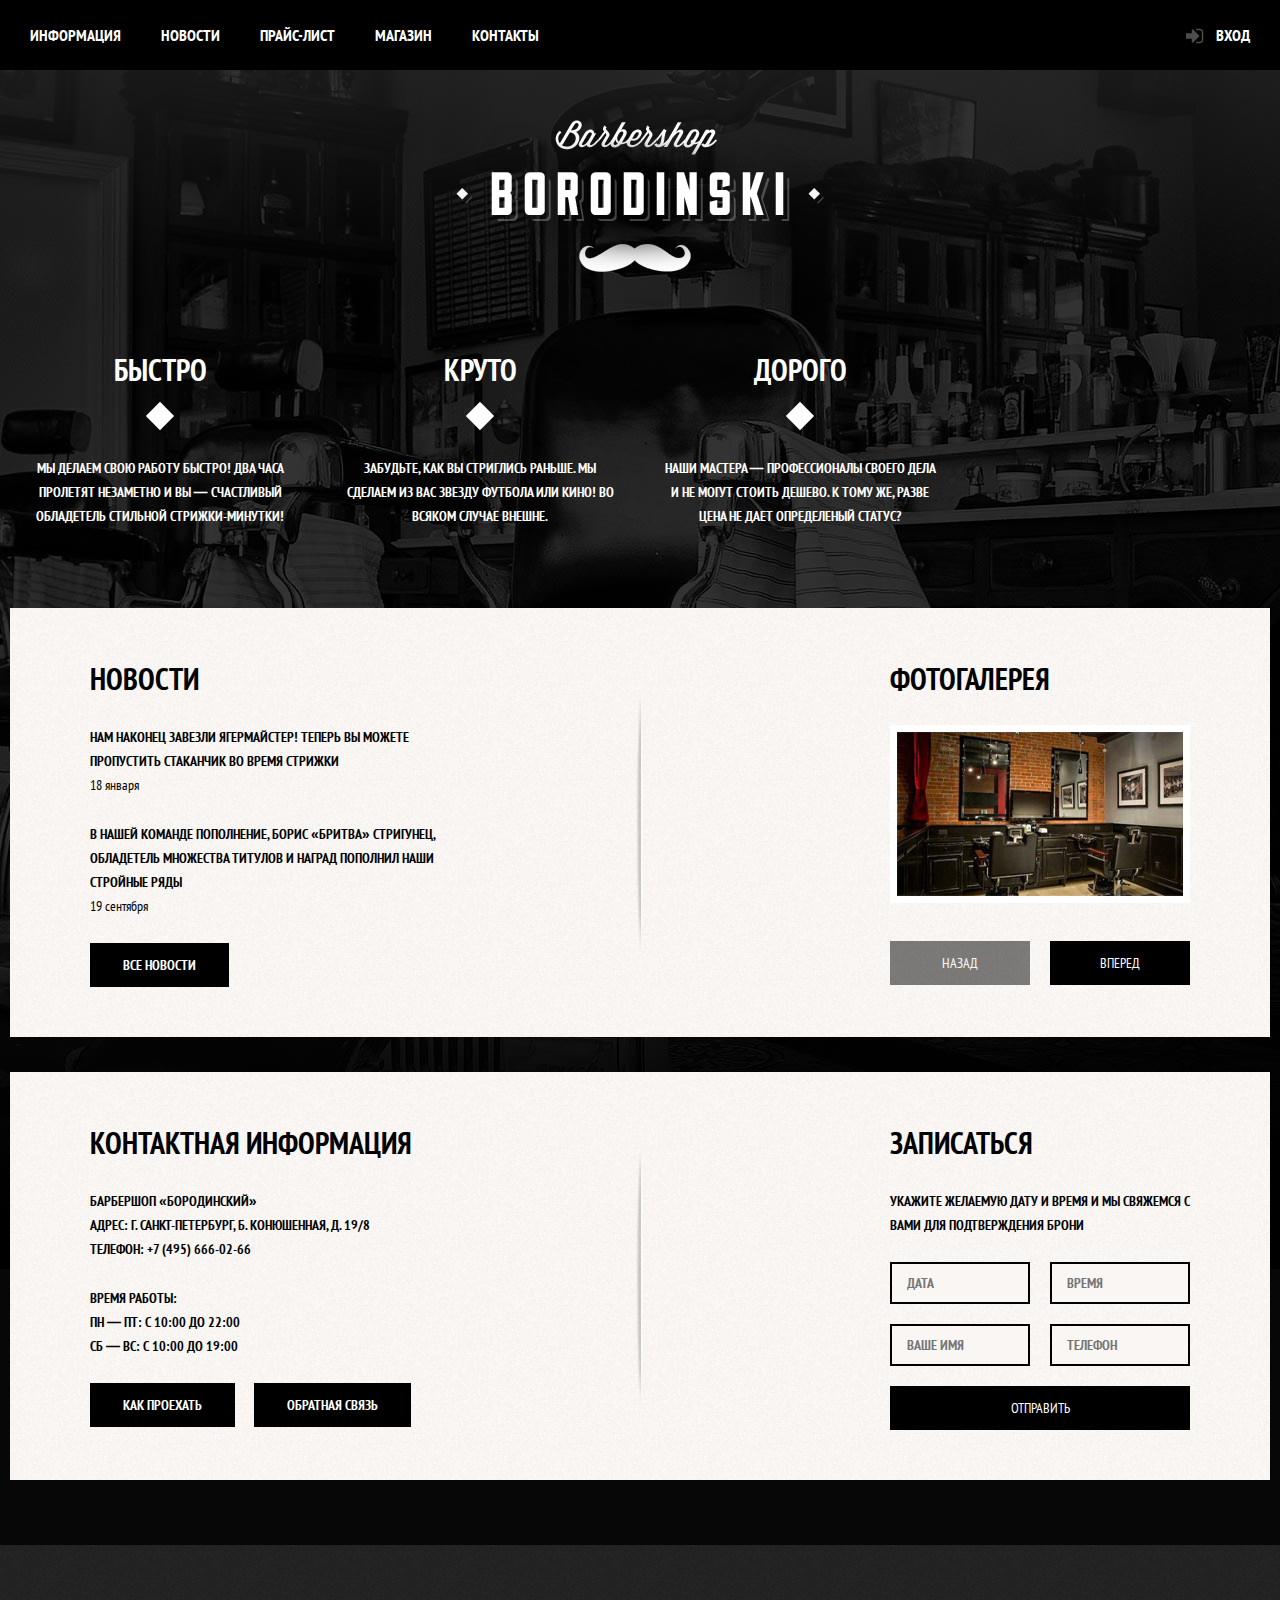
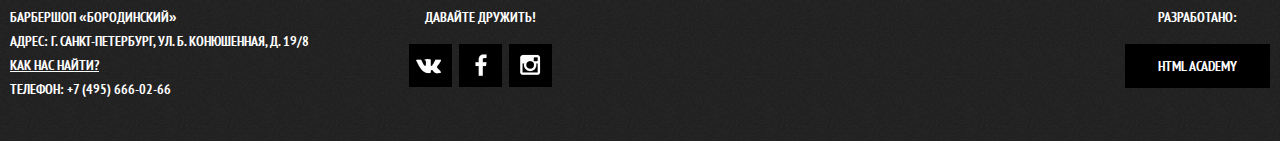
<file: index.html>
<!DOCTYPE html>
<html class="no-js" lang="ru">
<head>
	<meta charset="UTF-8">
	<title>Барбершоп "Бородинский"</title>
	<!-- <link href="https://fonts.googleapis.com/css?family=PT+Sans+Narrow:400,700&amp;subset=cyrillic" rel="stylesheet"> -->
	<link rel="stylesheet" href="normalize.css">
	<link rel="stylesheet" type="text/css" href="style.css">
</head>
<body>
	<header class="main-header">
		<div class="container clearfix">
			<nav class="main-navigation">
				<ul>
					<li><a href="info.html">Информация</a></li>
					<li><a href="news.html">Новости</a></li>
					<li><a href="price.html">Прайс-лист</a></li>
					<li><a href="shop.html">Магазин</a></li>
					<li><a href="contacts.html">Контакты</a></li>
				</ul>
			</nav>
			<div class="user-block">
				<a class="login" href="login.html">Вход</a>
			</div>
		</div>
	</header>
	<main class="page-main container">
		<div class="index-logo">
			<img src="img/index-logo.png" width="368" height="204" alt="Барбершоп «Бородинский»">
		</div>
		<section class="features clearfix">
			<div class="features-item">
				<b class="features-name">Быстро</b>
				<p>Мы делаем свою работу быстро! Два часа пролетят незаметно и вы — счастливый обладетель стильной стрижки-минутки!</p>
			</div>
			<div class="features-item">
			<b class="features-name">Круто</b>
				<p>Забудьте, как вы стриглись раньше. Мы сделаем из вас звезду футбола или кино! Во всяком случае внешне.</p>
			</div>
			<div class="features-item">
			<b class="features-name">Дорого</b>
				<p>Наши мастера — профессионалы своего дела и не могут стоить дешево. К тому же, разве цена не дает определеный статус?</p>
			</div>
		</section>
		<div class="index-content clearfix">
			<div class="index-content-left">
				<h2 class="index-content-title">Новости</h2>
				<ul class="news-preview">
					<li>
						<p>Нам наконец завезли Ягермайстер! Теперь вы можете пропустить стаканчик во время стрижки</p>
						<time datetime="2016-01-18">18 января</time>
					</li>
					<li>
						<p>В нашей команде пополнение, борис «бритва» стригунец, обладетель множества титулов и наград пополнил наши стройные ряды</p>
						<time datetime="2016-09-19">19 сентября</time>
					</li>
				</ul>
				<a href="news.html" class="btn">Все новости</a>
			</div>
			<div class="index-content-right">
				<h2 class="index-content-title">Фотогалерея</h2>
				<div class="gallery">
					<figure class="gallery-content">
						<a href="#"><img class="img-show" src="img/photo-1.jpg" width="286" height="164" alt="наша галерея"></a>
						<a href="#"><img src="img/product-1.jpg" width="286" height="164" alt="наша галерея"></a>
						<a href="#"><img src="img/map-img.jpg" width="286" height="164" alt="наша галерея"></a>
						<a href="#"><img src="img/product-1-2.jpg" width="286" height="164" alt="наша галерея"></a>
						<a href="#"><img src="img/product-1-3.jpg" width="286" height="164" alt="наша галерея"></a>
						<a href="#"><img src="img/product-1.jpg" width="286" height="164" alt="наша галерея"></a>
						<a href="#"><img src="img/product-1-2.jpg" width="286" height="164" alt="наша галерея"></a>
						<a href="#"><img src="img/photo-1.jpg" width="286" height="164" alt="наша галерея"></a>
						<a href="#"><img src="img/product-1-2.jpg" width="286" height="164" alt="наша галерея"></a>
						<a href="#"><img src="img/product-1-3.jpg" width="286" height="164" alt="наша галерея"></a>
						<a href="#"><img src="img/photo-1.jpg" width="286" height="164" alt="наша галерея"></a>
						<a href="#"><img src="img/product-1-2.jpg" width="286" height="164" alt="наша галерея"></a>
						<a href="#"><img src="img/product-1-3.jpg" width="286" height="164" alt="наша галерея"></a>
						<a href="#"><img src="img/photo-1.jpg" width="286" height="164" alt="наша галерея"></a>
						<a href="#"><img src="img/product-1.jpg" width="286" height="164" alt="наша галерея"></a>
						<a href="#"><img src="img/photo-1.jpg" width="286" height="164" alt="наша галерея"></a>
					</figure>
					<button class="btn gallery-prev disabled" type="button">Назад</button>
					<button class="btn gallery-next" type="button">Вперед</button>
				</div>
			</div>
		</div>
		<div class="index-content clearfix">
			<div class="index-content-left">
				<h2 class="index-content-title">Контактная информация</h2>
				<p>
				  Барбершоп «Бородинский»<br>
					Адрес: г. Санкт-Петербург, Б. Конюшенная, д. 19/8<br>
					Телефон: +7 (495) 666-02-66
				</p>
				<p>
					Время работы:<br>
					Пн — пт: с 10:00 до 22:00<br>
					Сб — вс: с 10:00 до 19:00
				</p>
				<a class="btn js-open-map" href="map.html">Как проехать</a>
				<a class="btn" href="contacts.html">Обратная связь</a>
			</div>
			<div class="index-content-right">
				<h2 class="index-content-title">Записаться</h2>
				<p>Укажите желаемую дату и время и мы свяжемся с вами для подтверждения брони</p>
				<form id="app-form" class="appoinment-form" action="php/mail.php" method="post">
					<input type="text" name="date" value="" placeholder="Дата">
					<input type="text" name="time" value="" placeholder="Время">
					<input type="text" name="name" value="" placeholder="Ваше имя">
					<input type="telephone" name="phone" value="" placeholder="Телефон">
					<button class="btn" type="submit">Отправить</button>
				</form>
			</div>
		</div>
	</main>
	<footer class="main-footer">
		<div class="container clearfix">
			<section class="footer-contacts">
				Барбершоп «Бородинский»<br>
				Адрес: г. Санкт-Петербург, ул. Б. Конюшенная, д. 19/8<br>
				<a href="contacts.html">Как нас найти?</a><br>
				Телефон: +7 (495) 666-02-66
			</section>
			<section class="footer-social">
				<p>Давайте дружить!</p>
				<a class="social-btn social-btn-vk" href="#">Вконтакте</a>
				<a class="social-btn social-btn-fb" href="#">Фейсбук</a>
				<a class="social-btn social-btn-inst" href="#">Инстаграм</a>
			</section>
			<section class="footer-copyright">
				  <p>Разработано:</p>
				  <a class="btn" href="https://htmlacademy.ru">HTML Academy</a>
			</section>
		</div>
	</footer>
	<div class="modal-content">
		<button class="modal-content-close" type="button" title="Закрыть">Закрыть</button>
		<h2 class="modal-content-title">Личный кабинет</h2>
		<p>Введите свой логин и пароль</p>
		<form class="login-form" action="#" method="post">
			<input class="icon-user" type="text" name="login" placeholder="Логин">
			<input class="icon-password" type="password" name="password" placeholder="Пароль">
			<label class="login-checkbox" name="remember">
				<input type="checkbox" name="remember">
				<span class="checkbox-indicator"></span>
				Запомните меня
			</label>
			<a class="restore" href="password-recovery.html">Я забыл пароль!</a>
			<a class="registration" href="registration.html">Зарегистрироваться</a>
			<button class="btn" type="submit">Войти</button>
		</form>
	</div>
	<div class="modal-content-map">
		<button class="modal-content-close" type="button" title="Закрыть">Закрыть</button>
		<div id="yandex-map">
			<script type="text/javascript" charset="utf-8" async src="https://api-maps.yandex.ru/services/constructor/1.0/js/?um=constructor%3Afcd321abd2916a1dabf546fe96c656046c7b193bc0e65aee76c8a350fccfe7b3&amp;width=766&amp;height=561&amp;lang=ru_RU&amp;scroll=true;id=yandex-map"></script>
		</div>
	</div>
	<div class="modal-overlay"></div>
	<script src="https://code.jquery.com/jquery-1.11.2.min.js"></script>
	<script src="js/common.js"></script>
	<script src="js/popup.js"></script>
	<script src="js/slider.js"></script>
	<script>
		var html = document.documentElement;

		html.className = html.className.replace("no-js", "js");
	</script>
</body>
</html>
</file>
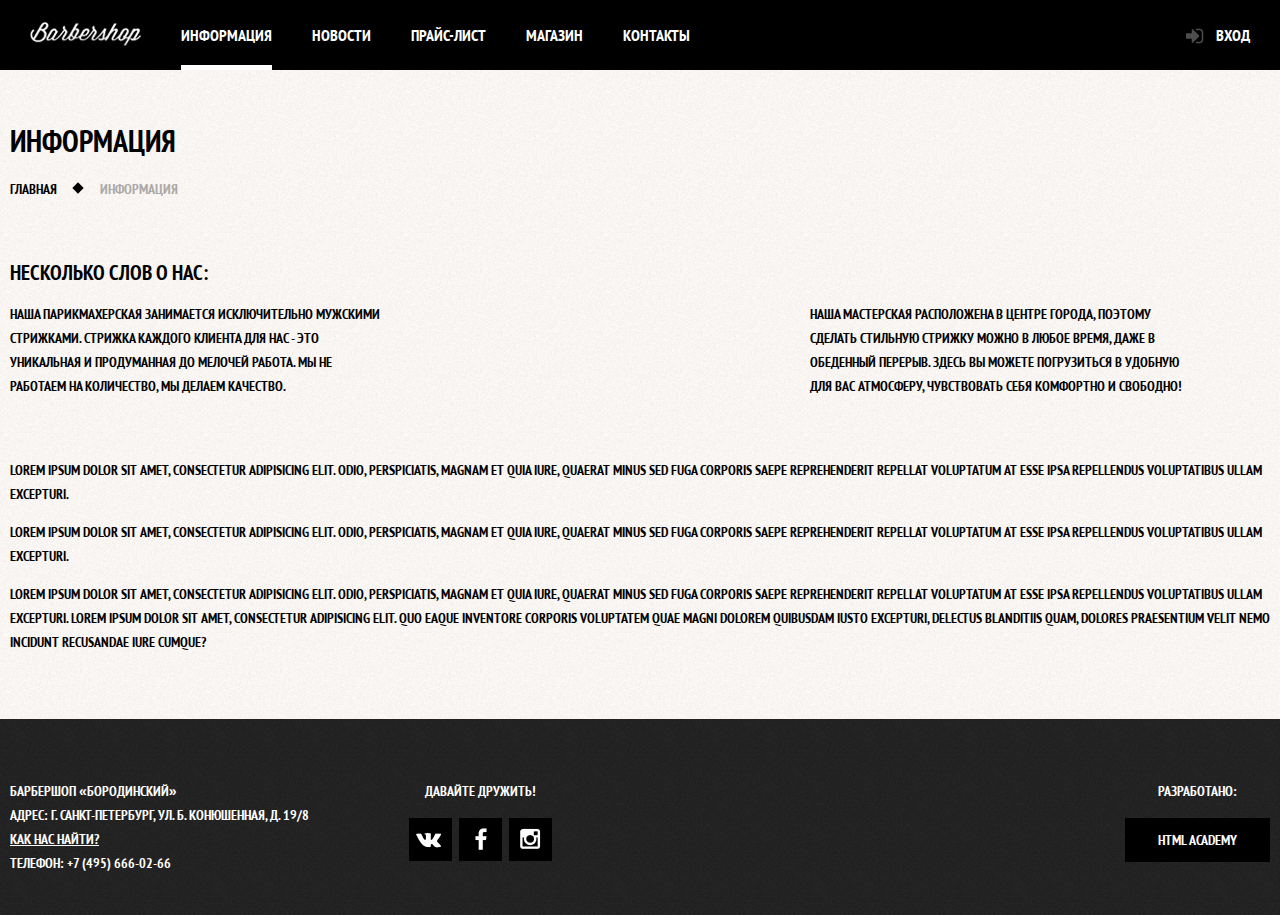
<file: info.html>
<!DOCTYPE html>
<html lang="ru">
<head>
	<meta charset="UTF-8">
	<title>Барбершоп "Бородинский"</title>
	<!-- <link href="https://fonts.googleapis.com/css?family=PT+Sans+Narrow:400,700&amp;subset=cyrillic" rel="stylesheet"> -->
	<link rel="stylesheet" href="normalize.css">
	<link rel="stylesheet" type="text/css" href="style.css">
</head>
<body class="inner-page">
	<header class="main-header">
		<div class="container clearfix">
			<nav class="main-navigation">
				<a class="logo-inner" href="index.html">
					<img src="img/inner-logo.png" width="111" height="24" alt="Барбершоп «Бородинский»">
				</a>
				<ul>
					<li class="active"><span>Информация</span></li>
					<li><a href="news.html">Новости</a></li>
					<li><a href="price.html">Прайс-лист</a></li>
					<li><a href="shop.html">Магазин</a></li>
					<li><a href="contacts.html">Контакты</a></li>
				</ul>
			</nav>
			<div class="user-block">
				<a class="login" href="login.html">Вход</a>
			</div>
		</div>
	</header>
	<main class="container">
		<div class="inner-page-title">
			<h1>Информация</h1>
			<ul class="breadcrumbs">
				<li>
					<a href="index.html">Главная</a>
				</li>
				<li class="current">Информация</li>
			</ul>
		</div>
		<div class="inner-columns clearfix">
					<h2>Несколько слов о нас:</h2>
				<div class="inner-column-left">
					<p class="short-text">Наша парикмахерская занимается исключительно мужскими стрижками. Стрижка каждого клиента для нас - это уникальная и продуманная до мелочей работа. Мы не работаем на количество, мы делаем качество.</p>
				</div>
				<div class="inner-column-right">
					<p class="short-text">Наша мастерская расположена в центре города, поэтому сделать стильную стрижку можно в любое время, даже в обеденный перерыв. Здесь вы можете погрузиться в удобную для вас атмосферу, чувствовать себя комфортно и свободно!</p>
				</div>
			</div>
		<p>Lorem ipsum dolor sit amet, consectetur adipisicing elit. Odio, perspiciatis, magnam et quia iure, quaerat minus sed fuga corporis saepe reprehenderit repellat voluptatum at esse ipsa repellendus voluptatibus ullam excepturi.</p>
		<p>Lorem ipsum dolor sit amet, consectetur adipisicing elit. Odio, perspiciatis, magnam et quia iure, quaerat minus sed fuga corporis saepe reprehenderit repellat voluptatum at esse ipsa repellendus voluptatibus ullam excepturi.</p>
		<p>Lorem ipsum dolor sit amet, consectetur adipisicing elit. Odio, perspiciatis, magnam et quia iure, quaerat minus sed fuga corporis saepe reprehenderit repellat voluptatum at esse ipsa repellendus voluptatibus ullam excepturi. Lorem ipsum dolor sit amet, consectetur adipisicing elit. Quo eaque inventore corporis voluptatem quae magni dolorem quibusdam iusto excepturi, delectus blanditiis quam, dolores praesentium velit nemo incidunt recusandae iure cumque?</p>
	</main>
<footer class="main-footer">
		<div class="container clearfix">
			<section class="footer-contacts">
				Барбершоп «Бородинский»<br>
				Адрес: г. Санкт-Петербург, ул. Б. Конюшенная, д. 19/8<br>
				<a href="map.html">Как нас найти?</a><br>
				Телефон: +7 (495) 666-02-66
			</section>
			<section class="footer-social">
				<p>Давайте дружить!</p>
				<a class="social-btn social-btn-vk" href="#">Вконтакте</a>
				<a class="social-btn social-btn-fb" href="#">Фейсбук</a>
				<a class="social-btn social-btn-inst" href="#">Инстаграм</a>
			</section>
			<section class="footer-copyright">
				  <p>Разработано:</p>
				  <a class="btn" href="https://htmlacademy.ru">HTML Academy</a>
			</section>
		</div>
	</footer>
	<div class="modal-content">
		<button class="modal-content-close" type="button" title="Закрыть">Закрыть</button>
		<h2 class="modal-content-title">Личный кабинет</h2>
		<p>Введите свой логин и пароль</p>
		<form class="login-form" action="#" method="post">
			<input class="icon-user" type="text" name="login" placeholder="Логин">
			<input class="icon-password" type="password" name="password" placeholder="Пароль">
			<label class="login-checkbox" name="remember">
				<input type="checkbox" name="remember">
				<span class="checkbox-indicator"></span>
				Запомните меня
			</label>
			<a class="restore" href="password-recovery.html">Я забыл пароль!</a>
			<a class="registration" href="registration.html">Зарегистрироваться</a>
			<button class="btn" type="submit">Войти</button>
		</form>
	</div>
	<div class="modal-content-map">
		<button class="modal-content-close" type="button" title="Закрыть">Закрыть</button>
		<div id="yandex-map">
			<script type="text/javascript" charset="utf-8" async src="https://api-maps.yandex.ru/services/constructor/1.0/js/?um=constructor%3Afcd321abd2916a1dabf546fe96c656046c7b193bc0e65aee76c8a350fccfe7b3&amp;width=766&amp;height=561&amp;lang=ru_RU&amp;scroll=true;id=yandex-map"></script>
		</div>
	</div>
	<div class="modal-overlay"></div>
	<script src="https://code.jquery.com/jquery-1.11.2.min.js"></script>
	<script src="js/common.js"></script>
	<script src="js/popup.js"></script>
	<script src="js/slider.js"></script>
	<script>
		var html = document.documentElement;

		html.className = html.className.replace("no-js", "js");
	</script>
</body>
</html>
</file>
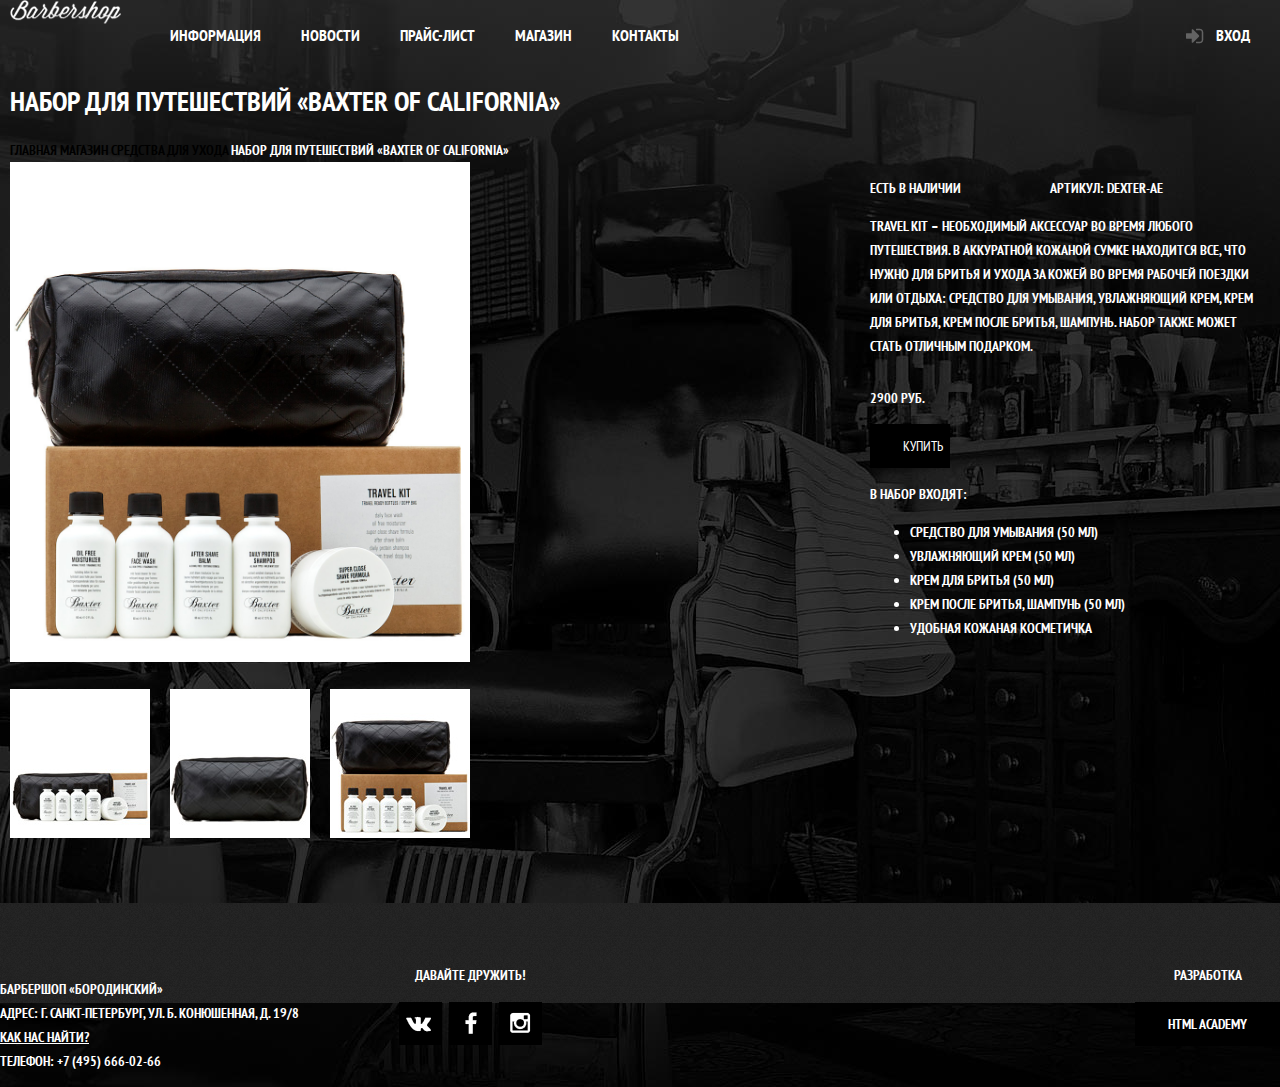
<file: item.html>
<!DOCTYPE html>
<html lang="ru">
<head>
	<meta charset="UTF-8">
	<title>Набор для путешествий «Baxter of California»</title>
	<link href="https://fonts.googleapis.com/css?family=PT+Sans+Narrow:400,700&amp;subset=cyrillic" rel="stylesheet">
	<link rel="stylesheet" href="normalize.css">
	<link rel="stylesheet" type="text/css" href="style.css">
</head>
<body>
	<header class="inner-header">
		<div class="container clearfix">
			<div class="inner-logo">
				<a href="index.html"><img src="img/inner-logo.png" width="" height="" alt="Барбершоп «Бородинский»"></a>
			</div>
			<nav class="main-navigation main-navigation-inner">
				<ul>
					<li><a href="#">Информация</a></li>
					<li><a href="#">Новости</a></li>
					<li><a href="price.html">Прайс-лист</a></li>
					<li><a href="shop.html">Магазин</a></li>
					<li><a href="#">Контакты</a></li>
				</ul>
			</nav>
			<div class="user-block">
				<a class="login" href="#">Вход</a>
			</div>
		</div>
	</header>
	<main class="container clearfix">
		<h1 class="inner-title">Набор для путешествий «Baxter of California»</h1>
		<div class="breadcrumbs">
			<a href="index.html">Главная</a>
			<a href="shop.html">Магазин</a>
			<a href="shop.html">Средства для ухода</a>
			<span class="breadcrumb-current">Набор для путешествий «Baxter of California»</span>
		</div>
		<section class="product-detail clearfix">
			<div class="product-img-block clearfix">
				<figure class="product-img">
					<img class="product-img-big" src="img/product-1.jpg" width="400" height="500" alt="Набор для путешествий «Baxter of California»">
				</figure>
				<figure class="product-img-min">
					<img src="img/product-1-1.jpg" width="140" height="" alt="Набор для путешествий «Baxter of California»">
					<img src="img/product-1-2.jpg" width="140" height="" alt="Набор для путешествий «Baxter of California»">
					<img src="img/product-1-3.jpg" width="140" height="" alt="Набор для путешествий «Baxter of California»">
				</figure>
			</div>
			<div class="product-description-block">
				<div class="product-description-block-top">
					<p class="product-availabiliti">Есть в наличии</p>
					<p class="product-item-number">Артикул: dexter-ae</p>
				</div>
				<p class="product-description">
					Travel Kit – необходимый аксессуар во время любого путешествия. В аккуратной кожаной сумке находится все, что нужно для бритья и ухода за кожей во время рабочей поездки или отдыха: средство для умывания, увлажняющий крем, крем для бритья, крем после бритья, шампунь. Набор также может стать отличным подарком.
				</p>
				<div class="product-price clearfix">
					<p class="product-price-num">2900 руб.</p>
					<button class="btn product-price-btn">Купить</button>
				</div>
				<p class="product-kit">В набор входят:</p>
					<ul>
						<li>Средство для умывания (50 мл)</li>
						<li>Увлажняющий крем (50 мл)</li>
						<li>Крем для бритья (50 мл)</li>
						<li>Крем после бритья, шампунь (50 мл)</li>
						<li>Удобная кожаная косметичка</li>
					</ul>
			</div>
		</section>
	</main>
	<footer class="main-footer">
		<section class="footer-contacts">
			<p>
				Барбершоп «Бородинский»<br>
				Адрес: г. Санкт-Петербург, ул. Б. Конюшенная, д. 19/8<br>
				<a href="contacts.html">Как нас найти?</a><br>
				Телефон: +7 (495) 666-02-66
			</p>
		</section>
		<section class="footer-social">
			<p>Давайте дружить!</p>
			<a class="social-btn social-btn-vk" href="#">Вконтакте</a>
			<a class="social-btn social-btn-fb" href="#">Фейсбук</a>
			<a class="social-btn social-btn-inst" href="#">Инстаграм</a>
		</section>
		<section class="footer-copyright">
			<p>Разработка</p>
			<a class="btn" href="https://htmlacademy.ru">HTML Academy</a>
		</section>
	</footer>
</body>
</html>
</file>
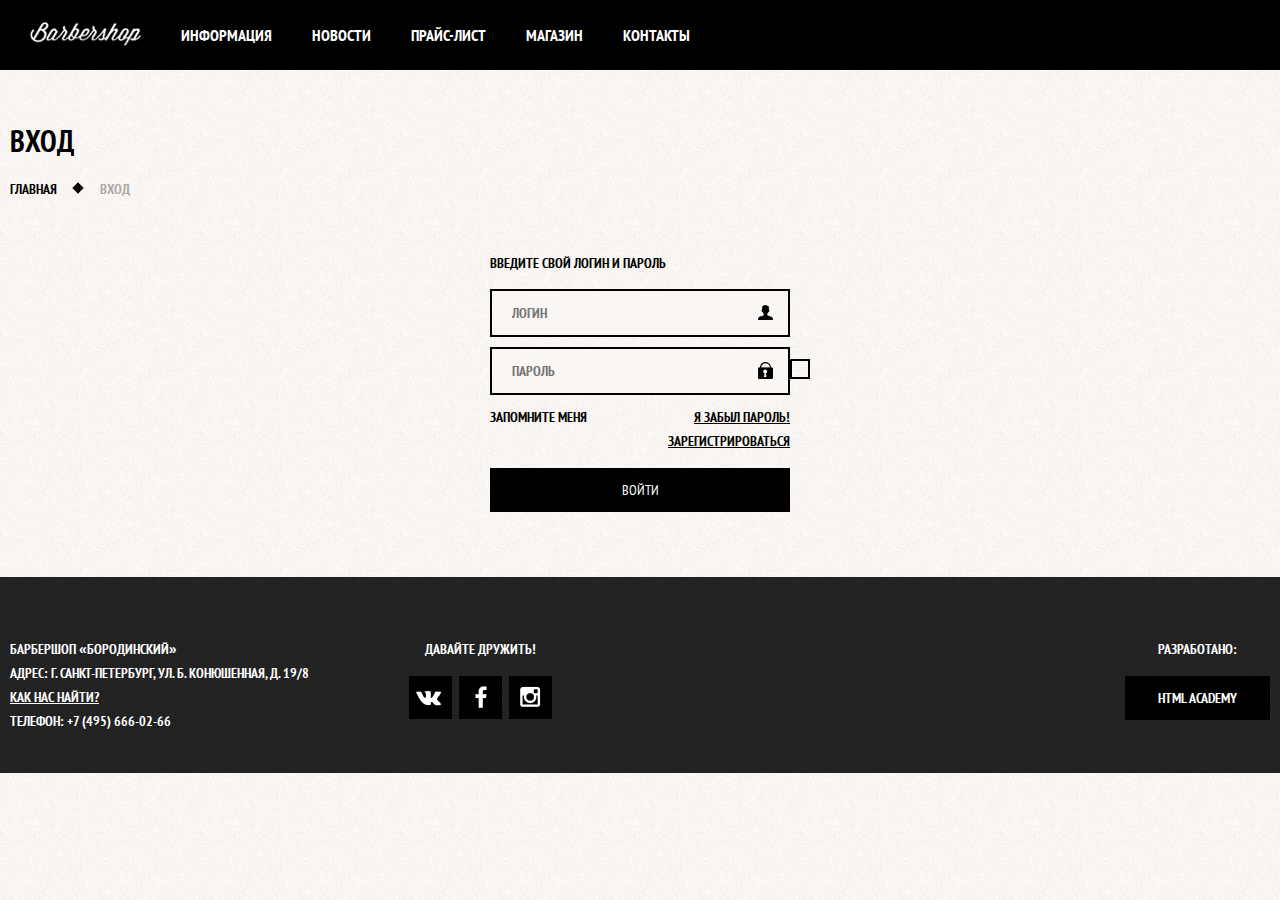
<file: login.html>
<!DOCTYPE html>
<html lang="ru">
<head>
	<meta charset="UTF-8">
	<title>Барбершоп "Бородинский"</title>
	<!-- <link href="https://fonts.googleapis.com/css?family=PT+Sans+Narrow:400,700&amp;subset=cyrillic" rel="stylesheet"> -->
	<link rel="stylesheet" href="normalize.css">
	<link rel="stylesheet" type="text/css" href="style.css">
</head>
<body class="inner-page">
	<header class="main-header">
		<div class="container clearfix">
			<nav class="main-navigation">
				<a class="logo-inner" href="index.html">
					<img src="img/inner-logo.png" width="111" height="24" alt="Барбершоп «Бородинский»">
				</a>
				<ul>
					<li><a href="info.html">Информация</a></li>
					<li><a href="news.html">Новости</a></li>
					<li><a href="price.html">Прайс-лист</a></li>
					<li><a href="shop.html">Магазин</a></li>
					<li><a href="contacts.html">Контакты</a></li>
				</ul>
			</nav>
		</div>
	</header>
	<main class="container">
		<div class="inner-page-title">
			<h1>Вход</h1>
			<ul class="breadcrumbs">
				<li>
					<a href="index.html">Главная</a>
				</li>
				<li class="current">Вход</li>
			</ul>
		</div>
		<div class="modal-content modal-content-page">
			<button class="modal-content-close" type="button" title="Закрыть">Закрыть</button>
			<p>Введите свой логин и пароль</p>
			<form class="login-form" action="#" method="post">
				<input class="icon-user" type="text" name="login" placeholder="Логин">
				<input class="icon-password" type="password" name="password" placeholder="Пароль">
				<label class="login-checkbox" name="remember">
					<input type="checkbox" name="remember">
					<span class="checkbox-indicator"></span>
					Запомните меня
				</label>
				<a class="restore" href="password-recovery.html">Я забыл пароль!</a>
				<a class="registration" href="registration.html">Зарегистрироваться</a>
				<button class="btn" type="submit">Войти</button>
			</form>
		</div>
	</main>
<footer class="main-footer">
		<div class="container clearfix">
			<section class="footer-contacts">
				Барбершоп «Бородинский»<br>
				Адрес: г. Санкт-Петербург, ул. Б. Конюшенная, д. 19/8<br>
				<a href="map.html">Как нас найти?</a><br>
				Телефон: +7 (495) 666-02-66
			</section>
			<section class="footer-social">
				<p>Давайте дружить!</p>
				<a class="social-btn social-btn-vk" href="#">Вконтакте</a>
				<a class="social-btn social-btn-fb" href="#">Фейсбук</a>
				<a class="social-btn social-btn-inst" href="#">Инстаграм</a>
			</section>
			<section class="footer-copyright">
				  <p>Разработано:</p>
				  <a class="btn" href="https://htmlacademy.ru">HTML Academy</a>
			</section>
		</div>
	</footer>
	<div class="modal-content">
		<button class="modal-content-close" type="button" title="Закрыть">Закрыть</button>
		<h2 class="modal-content-title">Личный кабинет</h2>
		<p>Введите свой логин и пароль</p>
		<form class="login-form" action="#" method="post">
			<input class="icon-user" type="text" name="login" placeholder="Логин">
			<input class="icon-password" type="password" name="password" placeholder="Пароль">
			<label class="login-checkbox" name="remember">
				<input type="checkbox" name="remember">
				<span class="checkbox-indicator"></span>
				Запомните меня
			</label>
			<a class="restore" href="password-recovery.html">Я забыл пароль!</a>
			<a class="registration" href="registration.html">Зарегистрироваться</a>
			<button class="btn" type="submit">Войти</button>
		</form>
	</div>
	<div class="modal-content-map">
		<button class="modal-content-close" type="button" title="Закрыть">Закрыть</button>
		<div id="yandex-map">
			<script type="text/javascript" charset="utf-8" async src="https://api-maps.yandex.ru/services/constructor/1.0/js/?um=constructor%3Afcd321abd2916a1dabf546fe96c656046c7b193bc0e65aee76c8a350fccfe7b3&amp;width=766&amp;height=561&amp;lang=ru_RU&amp;scroll=true;id=yandex-map"></script>
		</div>
	</div>
	<div class="modal-overlay"></div>
	<script src="https://code.jquery.com/jquery-1.11.2.min.js"></script>
	<script src="js/common.js"></script>
	<script src="js/popup.js"></script>
	<script src="js/slider.js"></script>
	<script>
		var html = document.documentElement;

		html.className = html.className.replace("no-js", "js");
	</script>
</body>
</html>
</file>
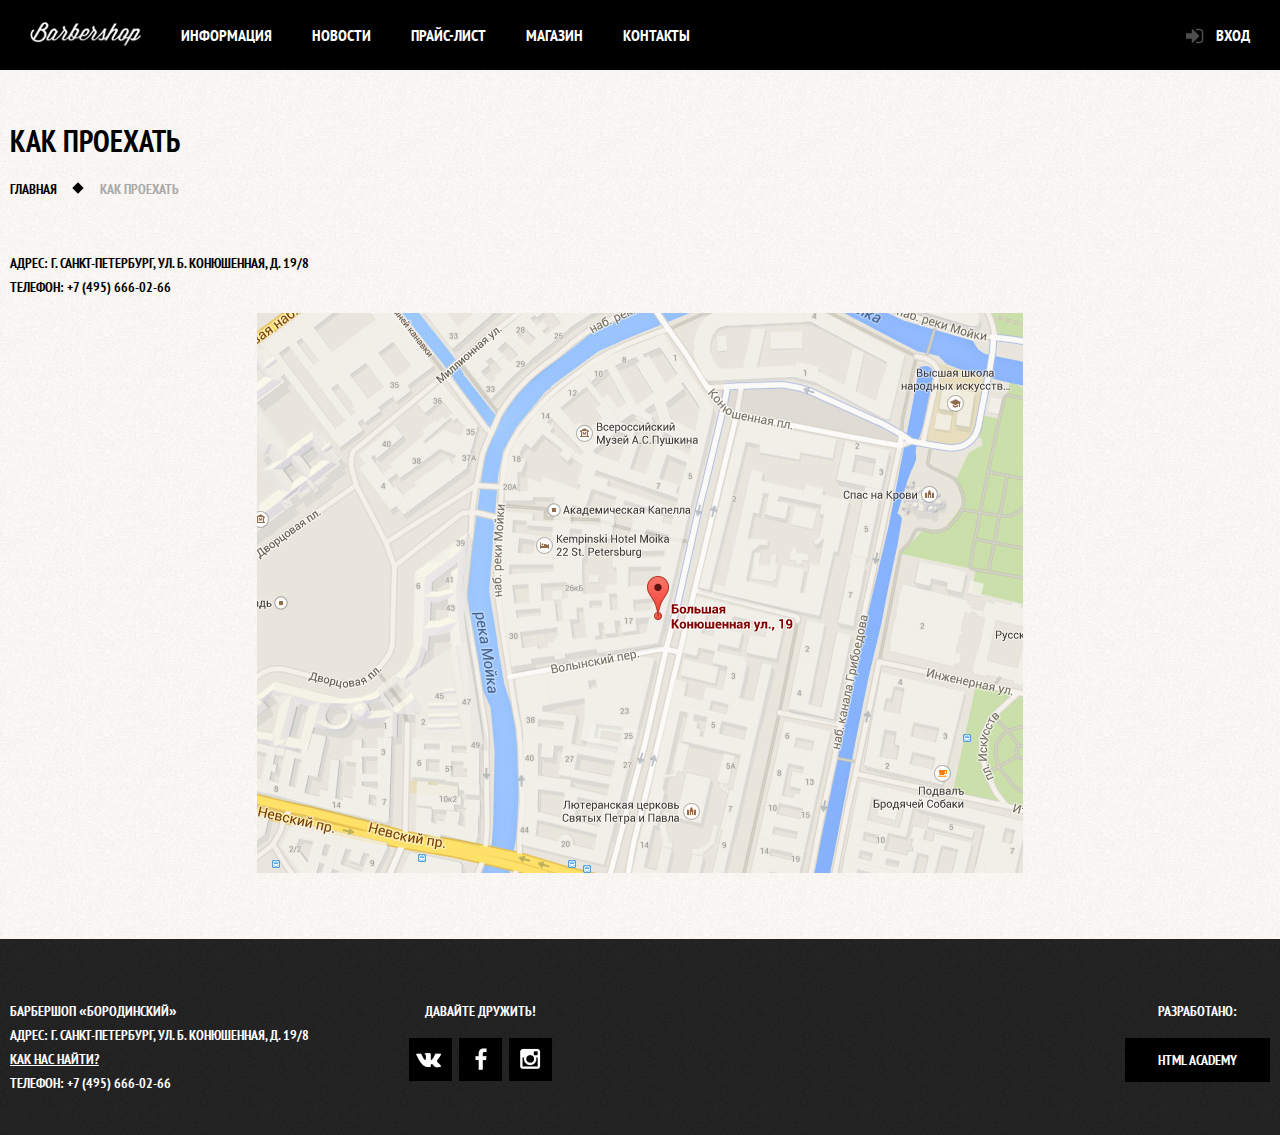
<file: map.html>
<!DOCTYPE html>
<html lang="ru">
<head>
	<meta charset="UTF-8">
	<title>Барбершоп "Бородинский"</title>
	<!-- <link href="https://fonts.googleapis.com/css?family=PT+Sans+Narrow:400,700&amp;subset=cyrillic" rel="stylesheet"> -->
	<link rel="stylesheet" href="normalize.css">
	<link rel="stylesheet" type="text/css" href="style.css">
</head>
<body class="inner-page">
	<header class="main-header">
		<div class="container clearfix">
			<nav class="main-navigation">
				<a class="logo-inner" href="index.html">
					<img src="img/inner-logo.png" width="111" height="24" alt="Барбершоп «Бородинский»">
				</a>
				<ul>
					<li><a href="#">Информация</a></li>
					<li><a href="#">Новости</a></li>
					<li><a href="price.html">Прайс-лист</a></li>
					<li><a href="shop.html">Магазин</a></li>
					<li><a href="#">Контакты</a></li>
				</ul>
			</nav>
			<div class="user-block">
				<a class="login" href="login.html">Вход</a>
			</div>
		</div>
	</header>
	<main class="container">
		<div class="inner-page-title">
			<h1>Как проехать</h1>
			<ul class="breadcrumbs">
				<li>
					<a href="index.html">Главная</a>
				</li>
				<li class="current">Как проехать</li>
			</ul>
		</div>
		<p>Адрес: г. Санкт-Петербург, ул. Б. Конюшенная, д. 19/8<br>
			Телефон: +7 (495) 666-02-66</p>
		<div class="modal-content-map modal-content-map-page">
		<div id="yandex-map">
			<script type="text/javascript" charset="utf-8" async src="https://api-maps.yandex.ru/services/constructor/1.0/js/?um=constructor%3Afcd321abd2916a1dabf546fe96c656046c7b193bc0e65aee76c8a350fccfe7b3&amp;width=766&amp;height=561&amp;lang=ru_RU&amp;scroll=true"></script>
		</div>
	</div>
	</main>
<footer class="main-footer">
		<div class="container clearfix">
			<section class="footer-contacts">
				Барбершоп «Бородинский»<br>
				Адрес: г. Санкт-Петербург, ул. Б. Конюшенная, д. 19/8<br>
				<a href="contacts.html">Как нас найти?</a><br>
				Телефон: +7 (495) 666-02-66
			</section>
			<section class="footer-social">
				<p>Давайте дружить!</p>
				<a class="social-btn social-btn-vk" href="#">Вконтакте</a>
				<a class="social-btn social-btn-fb" href="#">Фейсбук</a>
				<a class="social-btn social-btn-inst" href="#">Инстаграм</a>
			</section>
			<section class="footer-copyright">
				  <p>Разработано:</p>
				  <a class="btn" href="https://htmlacademy.ru">HTML Academy</a>
			</section>
		</div>
	</footer>
</body>
</html>
</file>
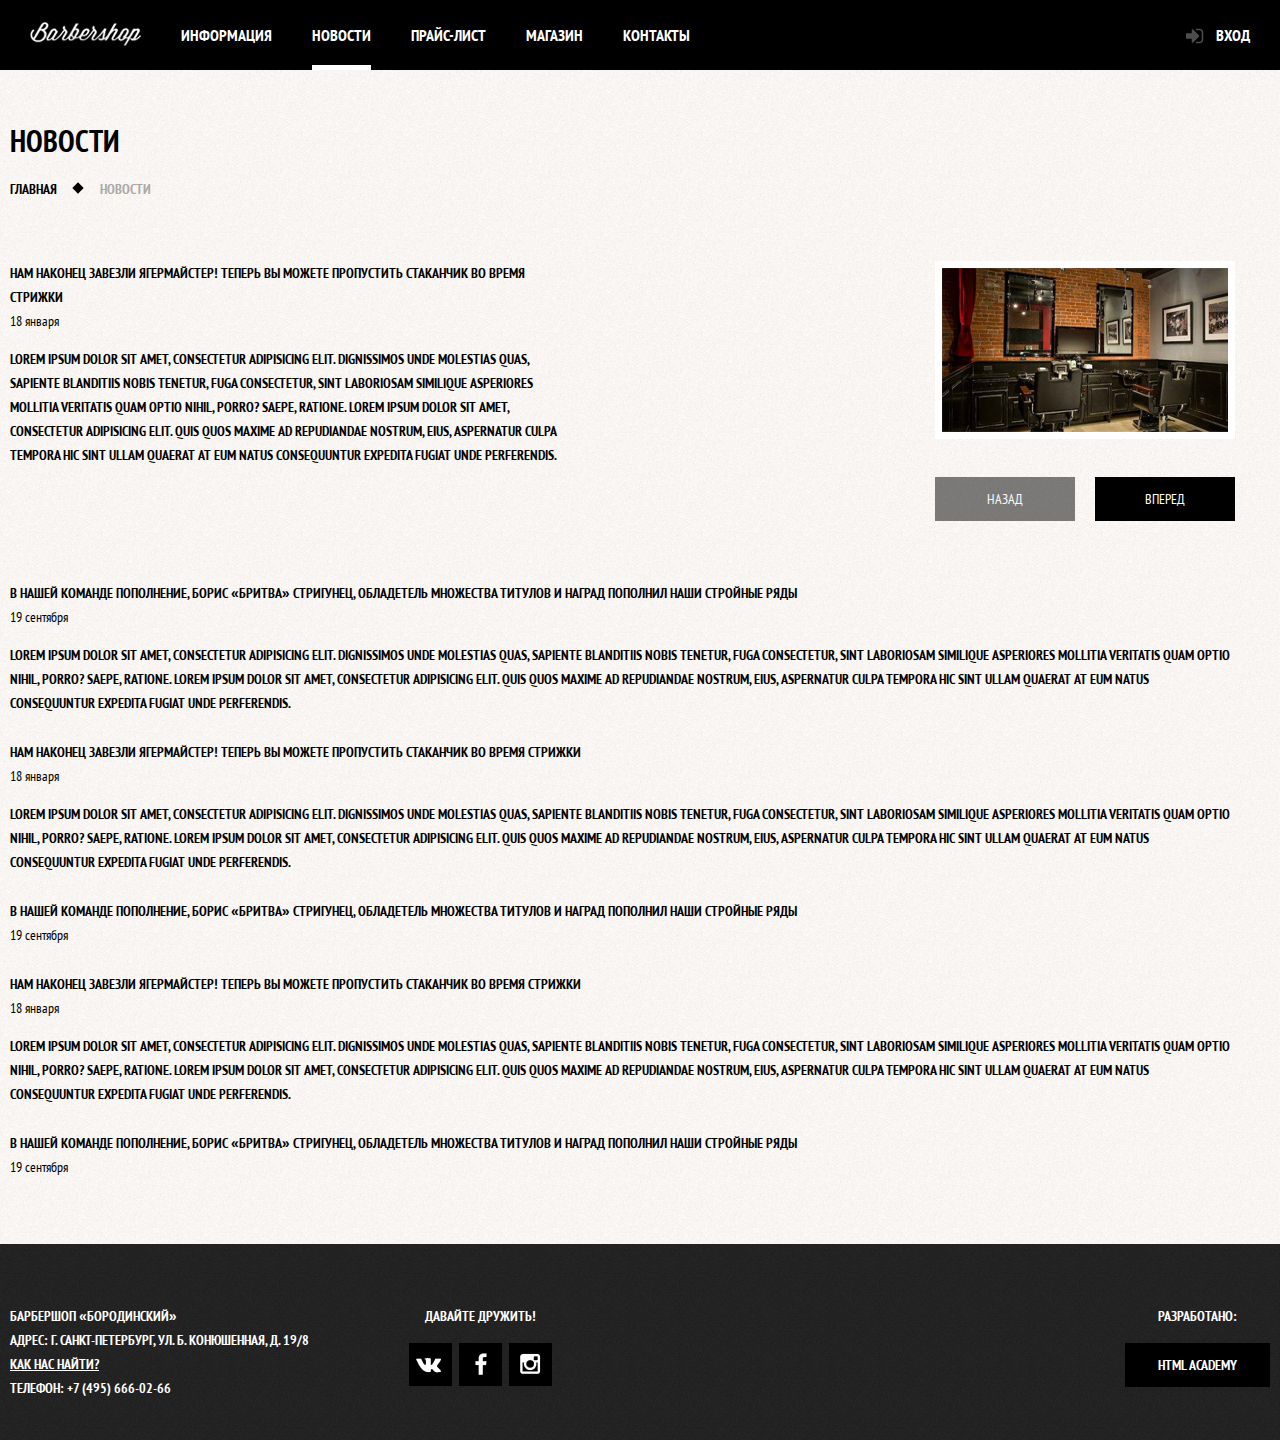
<file: news.html>
<!DOCTYPE html>
<html lang="ru">
<head>
	<meta charset="UTF-8">
	<title>Барбершоп "Бородинский"</title>
	<!-- <link href="https://fonts.googleapis.com/css?family=PT+Sans+Narrow:400,700&amp;subset=cyrillic" rel="stylesheet"> -->
	<link rel="stylesheet" href="normalize.css">
	<link rel="stylesheet" type="text/css" href="style.css">
</head>
<body class="inner-page">
	<header class="main-header">
		<div class="container clearfix">
			<nav class="main-navigation">
				<a class="logo-inner" href="index.html">
					<img src="img/inner-logo.png" width="111" height="24" alt="Барбершоп «Бородинский»">
				</a>
				<ul>
					<li><a href="info.html">Информация</a></li>
					<li class="active"><span>Новости</span></li>
					<li><a href="price.html">Прайс-лист</a></li>
					<li><a href="shop.html">Магазин</a></li>
					<li><a href="contacts.html">Контакты</a></li>
				</ul>
			</nav>
			<div class="user-block">
				<a class="login" href="login.html">Вход</a>
			</div>
		</div>
	</header>
	<main class="container">
		<div class="inner-page-title">
			<h1>Новости</h1>
			<ul class="breadcrumbs">
				<li>
					<a href="index.html">Главная</a>
				</li>
				<li class="current">Новости</li>
			</ul>
		</div>
		<ul class="news-preview news-preview-page">
			<li>
				<div class="inner-columns clearfix">
					<div class="inner-column-left">
						<p>Нам наконец завезли Ягермайстер! Теперь вы можете пропустить стаканчик во время стрижки</p>
						<time datetime="2016-01-18">18 января</time>
						<p>Lorem ipsum dolor sit amet, consectetur adipisicing elit. Dignissimos unde molestias quas, sapiente blanditiis nobis tenetur, fuga consectetur, sint laboriosam similique asperiores mollitia veritatis quam optio nihil, porro? Saepe, ratione. Lorem ipsum dolor sit amet, consectetur adipisicing elit. Quis quos maxime ad repudiandae nostrum, eius, aspernatur culpa tempora hic sint ullam quaerat at eum natus consequuntur expedita fugiat unde perferendis.</p>
					</div>
					<div class="inner-column-right">
						<div class="gallery">
							<figure class="gallery-content">
								<a href="#"><img class="img-show" src="img/photo-1.jpg" width="286" height="164" alt="наша галерея"></a>
								<a href="#"><img src="img/product-1.jpg" width="286" height="164" alt="наша галерея"></a>
								<a href="#"><img src="img/map-img.jpg" width="286" height="164" alt="наша галерея"></a>
								<a href="#"><img src="img/product-1-2.jpg" width="286" height="164" alt="наша галерея"></a>
								<a href="#"><img src="img/product-1-3.jpg" width="286" height="164" alt="наша галерея"></a>
								<a href="#"><img src="img/product-1.jpg" width="286" height="164" alt="наша галерея"></a>
								<a href="#"><img src="img/product-1-2.jpg" width="286" height="164" alt="наша галерея"></a>
								<a href="#"><img src="img/photo-1.jpg" width="286" height="164" alt="наша галерея"></a>
								<a href="#"><img src="img/product-1-2.jpg" width="286" height="164" alt="наша галерея"></a>
								<a href="#"><img src="img/product-1-3.jpg" width="286" height="164" alt="наша галерея"></a>
								<a href="#"><img src="img/photo-1.jpg" width="286" height="164" alt="наша галерея"></a>
								<a href="#"><img src="img/product-1-2.jpg" width="286" height="164" alt="наша галерея"></a>
								<a href="#"><img src="img/product-1-3.jpg" width="286" height="164" alt="наша галерея"></a>
								<a href="#"><img src="img/photo-1.jpg" width="286" height="164" alt="наша галерея"></a>
								<a href="#"><img src="img/product-1.jpg" width="286" height="164" alt="наша галерея"></a>
								<a href="#"><img src="img/photo-1.jpg" width="286" height="164" alt="наша галерея"></a>
							</figure>
							<button class="btn gallery-prev disabled" type="button">Назад</button>
							<button class="btn gallery-next" type="button">Вперед</button>
						</div>
					</div>	
				</div>
			</li>
			<li>
				<p>В нашей команде пополнение, борис «бритва» стригунец, обладетель множества титулов и наград пополнил наши стройные ряды</p>
				<time datetime="2016-09-19">19 сентября</time>
				<p>Lorem ipsum dolor sit amet, consectetur adipisicing elit. Dignissimos unde molestias quas, sapiente blanditiis nobis tenetur, fuga consectetur, sint laboriosam similique asperiores mollitia veritatis quam optio nihil, porro? Saepe, ratione. Lorem ipsum dolor sit amet, consectetur adipisicing elit. Quis quos maxime ad repudiandae nostrum, eius, aspernatur culpa tempora hic sint ullam quaerat at eum natus consequuntur expedita fugiat unde perferendis.</p>
			</li>
			<li>
				<p>Нам наконец завезли Ягермайстер! Теперь вы можете пропустить стаканчик во время стрижки</p>
				<time datetime="2016-01-18">18 января</time>
				<p>Lorem ipsum dolor sit amet, consectetur adipisicing elit. Dignissimos unde molestias quas, sapiente blanditiis nobis tenetur, fuga consectetur, sint laboriosam similique asperiores mollitia veritatis quam optio nihil, porro? Saepe, ratione. Lorem ipsum dolor sit amet, consectetur adipisicing elit. Quis quos maxime ad repudiandae nostrum, eius, aspernatur culpa tempora hic sint ullam quaerat at eum natus consequuntur expedita fugiat unde perferendis.</p>
			</li>
			<li>
				<p>В нашей команде пополнение, борис «бритва» стригунец, обладетель множества титулов и наград пополнил наши стройные ряды</p>
				<time datetime="2016-09-19">19 сентября</time>
			</li>
			<li>
				<p>Нам наконец завезли Ягермайстер! Теперь вы можете пропустить стаканчик во время стрижки</p>
				<time datetime="2016-01-18">18 января</time>
				<p>Lorem ipsum dolor sit amet, consectetur adipisicing elit. Dignissimos unde molestias quas, sapiente blanditiis nobis tenetur, fuga consectetur, sint laboriosam similique asperiores mollitia veritatis quam optio nihil, porro? Saepe, ratione. Lorem ipsum dolor sit amet, consectetur adipisicing elit. Quis quos maxime ad repudiandae nostrum, eius, aspernatur culpa tempora hic sint ullam quaerat at eum natus consequuntur expedita fugiat unde perferendis.</p>
			</li>
			<li>
				<p>В нашей команде пополнение, борис «бритва» стригунец, обладетель множества титулов и наград пополнил наши стройные ряды</p>
				<time datetime="2016-09-19">19 сентября</time>
			</li>
		</ul>
	</main>
<footer class="main-footer">
		<div class="container clearfix">
			<section class="footer-contacts">
				Барбершоп «Бородинский»<br>
				Адрес: г. Санкт-Петербург, ул. Б. Конюшенная, д. 19/8<br>
				<a href="map.html">Как нас найти?</a><br>
				Телефон: +7 (495) 666-02-66
			</section>
			<section class="footer-social">
				<p>Давайте дружить!</p>
				<a class="social-btn social-btn-vk" href="#">Вконтакте</a>
				<a class="social-btn social-btn-fb" href="#">Фейсбук</a>
				<a class="social-btn social-btn-inst" href="#">Инстаграм</a>
			</section>
			<section class="footer-copyright">
				  <p>Разработано:</p>
				  <a class="btn" href="https://htmlacademy.ru">HTML Academy</a>
			</section>
		</div>
	</footer>
	<div class="modal-content">
		<button class="modal-content-close" type="button" title="Закрыть">Закрыть</button>
		<h2 class="modal-content-title">Личный кабинет</h2>
		<p>Введите свой логин и пароль</p>
		<form class="login-form" action="#" method="post">
			<input class="icon-user" type="text" name="login" placeholder="Логин">
			<input class="icon-password" type="password" name="password" placeholder="Пароль">
			<label class="login-checkbox" name="remember">
				<input type="checkbox" name="remember">
				<span class="checkbox-indicator"></span>
				Запомните меня
			</label>
			<a class="restore" href="password-recovery.html">Я забыл пароль!</a>
			<a class="registration" href="registration.html">Зарегистрироваться</a>
			<button class="btn" type="submit">Войти</button>
		</form>
	</div>
	<div class="modal-content-map">
		<button class="modal-content-close" type="button" title="Закрыть">Закрыть</button>
		<div id="yandex-map">
			<script type="text/javascript" charset="utf-8" async src="https://api-maps.yandex.ru/services/constructor/1.0/js/?um=constructor%3Afcd321abd2916a1dabf546fe96c656046c7b193bc0e65aee76c8a350fccfe7b3&amp;width=766&amp;height=561&amp;lang=ru_RU&amp;scroll=true;id=yandex-map"></script>
		</div>
	</div>
	<div class="modal-overlay"></div>
	<script src="https://code.jquery.com/jquery-1.11.2.min.js"></script>
	<script src="js/common.js"></script>
	<script src="js/popup.js"></script>
	<script src="js/slider.js"></script>
	<script>
		var html = document.documentElement;

		html.className = html.className.replace("no-js", "js");
	</script>
</body>
</html>
</file>
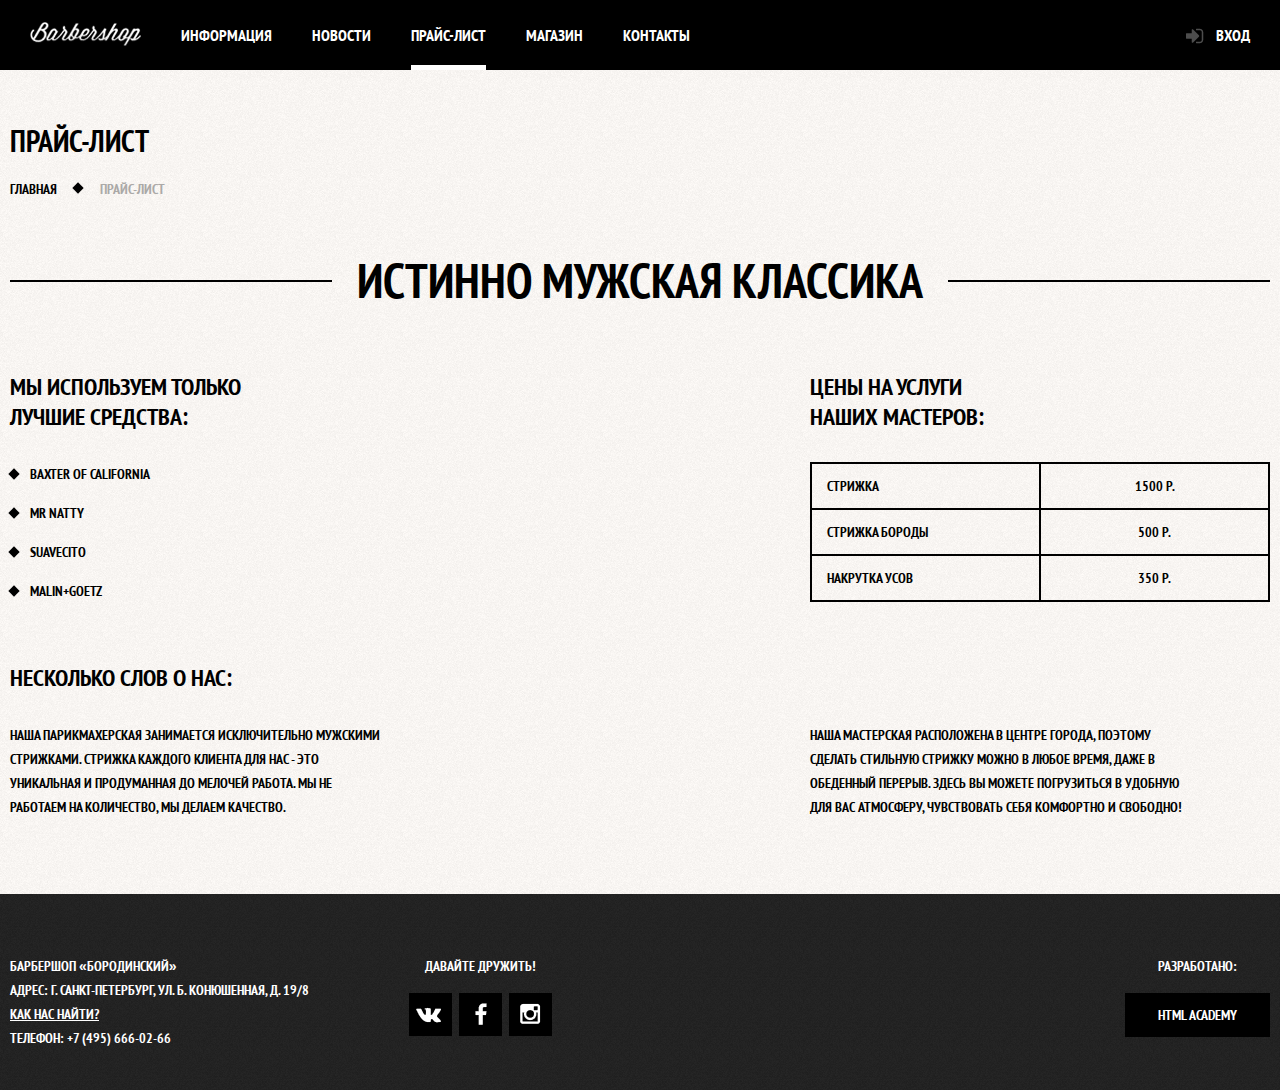
<file: price.html>
<!DOCTYPE html>
<html lang="ru">
<head>
	<meta charset="UTF-8">
	<title>Барбершоп "Бородинский"</title>
	<!-- <link href="https://fonts.googleapis.com/css?family=PT+Sans+Narrow:400,700&amp;subset=cyrillic" rel="stylesheet"> -->
	<link rel="stylesheet" href="normalize.css">
	<link rel="stylesheet" type="text/css" href="style.css">
</head>
<body class="inner-page">
	<header class="main-header">
		<div class="container clearfix">
			<nav class="main-navigation">
				<a class="logo-inner" href="index.html">
					<img src="img/inner-logo.png" width="111" height="24" alt="Барбершоп «Бородинский»">
				</a>
				<ul>
					<li><a href="info.html">Информация</a></li>
					<li><a href="news.html">Новости</a></li>
					<li class="active"><span>Прайс-лист</span></li>
					<li><a href="shop.html">Магазин</a></li>
					<li><a href="contacts.html">Контакты</a></li>
				</ul>
			</nav>
			<div class="user-block">
				<a class="login" href="login.html">Вход</a>
			</div>
		</div>
	</header>
	<main class="container">
		<div class="inner-page-title">
			<h1>Прайс-лист</h1>
			<ul class="breadcrumbs">
				<li>
					<a href="index.html">Главная</a>
				</li>
				<li class="current">Прайс-лист</li>
			</ul>
		</div>
		<div class="inner-content">
			<div class="big-heading">
				<h2>Истинно мужская классика</h2>
			</div>
			<div class="inner-columns clearfix">
				<div class="inner-column-left">
					<h2>Мы используем только<br>лучшие средства:</h2>
					<ul class="custom-list-1">
						<li>Baxter of California</li>
						<li>Mr Natty</li>
						<li>Suavecito</li>
						<li>Malin+Goetz</li>
					</ul>
				</div>
				<div class="inner-column-right">
					<h2>Цены на услуги<br>наших мастеров:</h2>
					<table class="prices-table">
						<tr>
							<td>Стрижка</td>
							<td>1500 р.</td>
						</tr>
						<tr>
							<td>Стрижка бороды</td>
							<td>500 р.</td>
						</tr>
						<tr>
							<td>Накрутка усов</td>
							<td>350 р.</td>
						</tr>
					</table>
				</div>
			</div>
			<div class="inner-columns clearfix">
					<h2>Несколько слов о нас:</h2>
				<div class="inner-column-left">
					<p class="short-text">Наша парикмахерская занимается исключительно мужскими стрижками. Стрижка каждого клиента для нас - это уникальная и продуманная до мелочей работа. Мы не работаем на количество, мы делаем качество.</p>
				</div>
				<div class="inner-column-right">
					<p class="short-text">Наша мастерская расположена в центре города, поэтому сделать стильную стрижку можно в любое время, даже в обеденный перерыв. Здесь вы можете погрузиться в удобную для вас атмосферу, чувствовать себя комфортно и свободно!</p>
				</div>
			</div>
		</div>
	</main>
	<footer class="main-footer">
		<div class="container clearfix">
			<section class="footer-contacts">
				Барбершоп «Бородинский»<br>
				Адрес: г. Санкт-Петербург, ул. Б. Конюшенная, д. 19/8<br>
				<a href="map.html">Как нас найти?</a><br>
				Телефон: +7 (495) 666-02-66
			</section>
			<section class="footer-social">
				<p>Давайте дружить!</p>
				<a class="social-btn social-btn-vk" href="#">Вконтакте</a>
				<a class="social-btn social-btn-fb" href="#">Фейсбук</a>
				<a class="social-btn social-btn-inst" href="#">Инстаграм</a>
			</section>
			<section class="footer-copyright">
				  <p>Разработано:</p>
				  <a class="btn" href="https://htmlacademy.ru">HTML Academy</a>
			</section>
		</div>
	</footer>
</body>
</html>
</file>
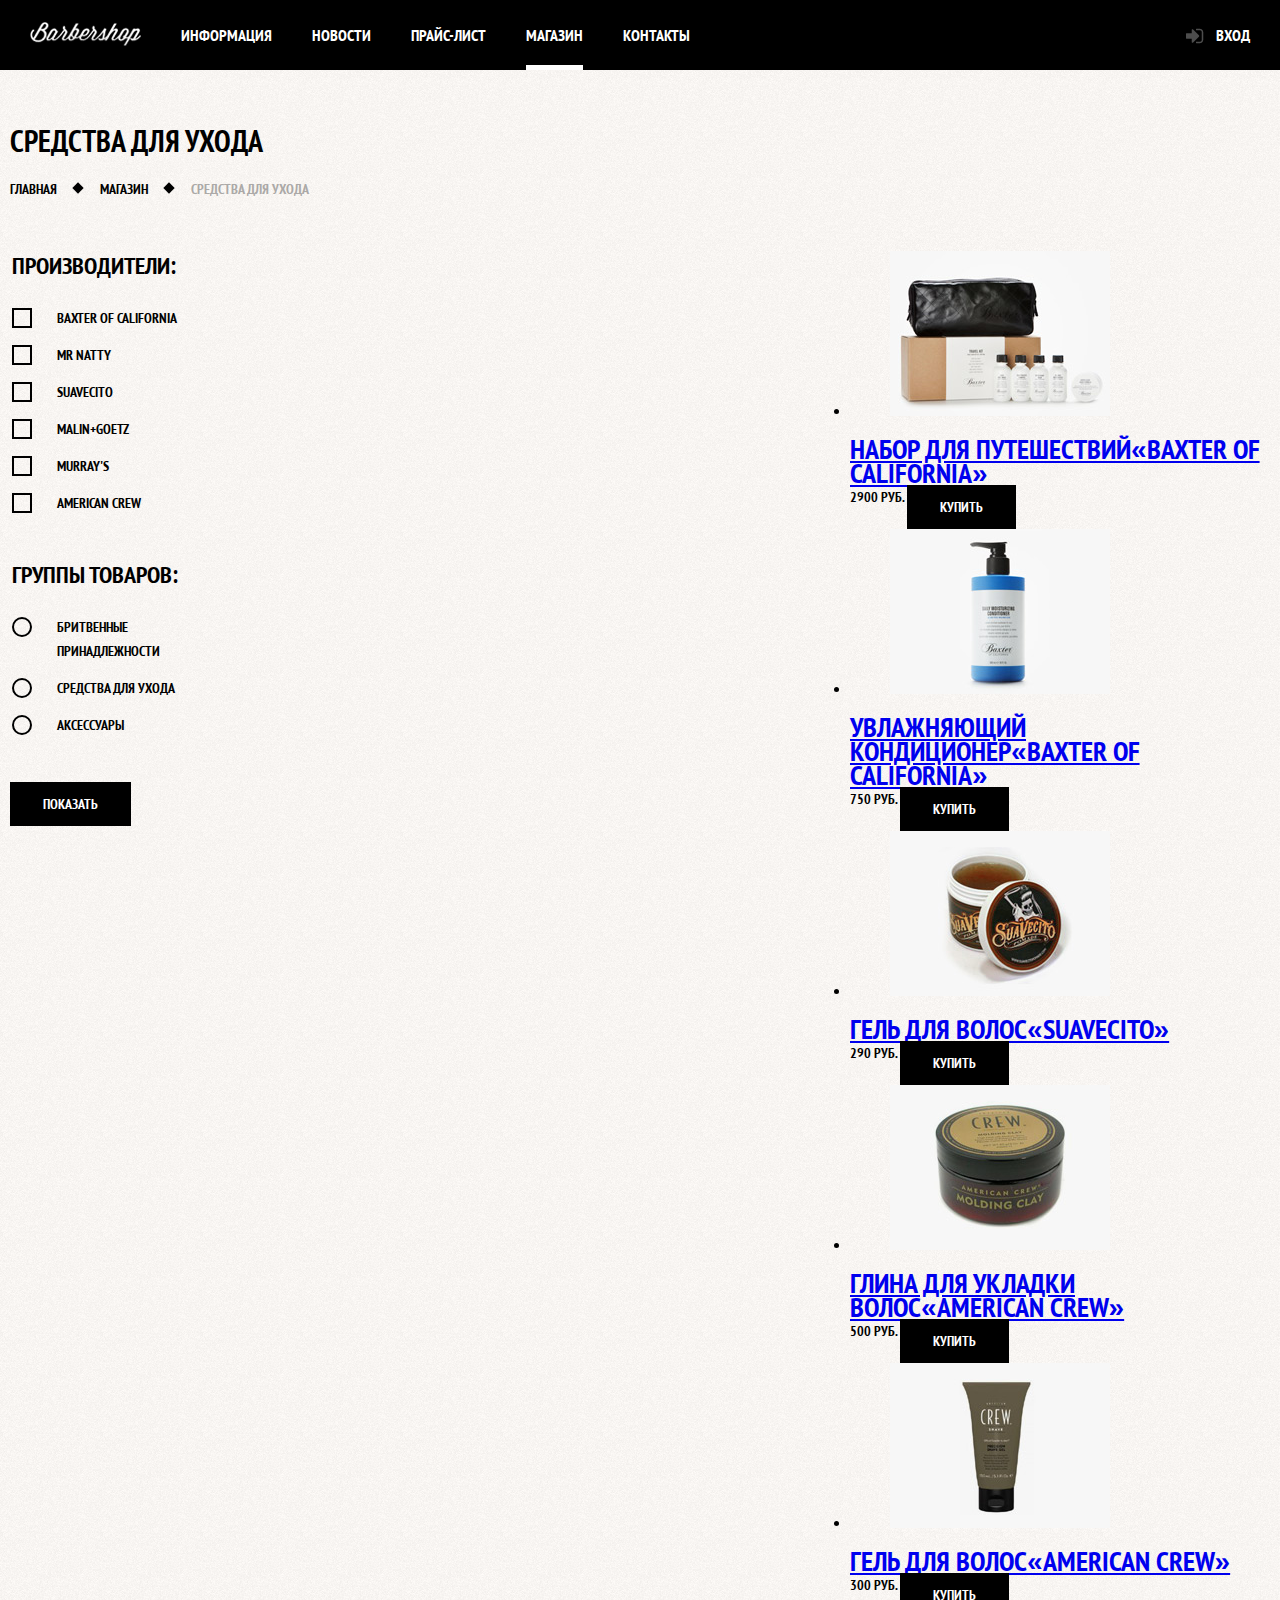
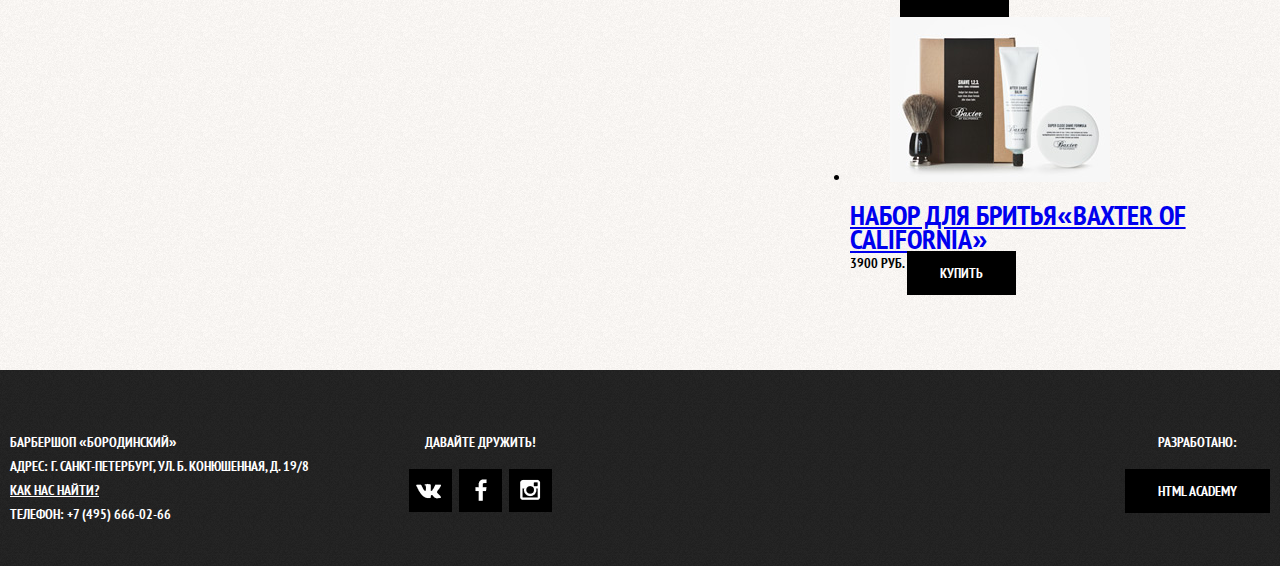
<file: shop.html>
<!DOCTYPE html>
<html lang="ru">
<head>
	<meta charset="UTF-8">
	<title>Барбершоп "Бородинский"</title>
	<!-- <link href="https://fonts.googleapis.com/css?family=PT+Sans+Narrow:400,700&amp;subset=cyrillic" rel="stylesheet"> -->
	<link rel="stylesheet" href="normalize.css">
	<link rel="stylesheet" type="text/css" href="style.css">
</head>
<body class="inner-page">
	<header class="main-header">
		<div class="container clearfix">
			<nav class="main-navigation">
				<a class="logo-inner" href="index.html">
					<img src="img/inner-logo.png" width="111" height="24" alt="Барбершоп «Бородинский»">
				</a>
				<ul>
					<li><a href="info.html">Информация</a></li>
					<li><a href="news.html">Новости</a></li>
					<li><a href="price.html">Прайс-лист</a></li>
					<li class="active"><span>Магазин</span></li>
					<li><a href="contacts.html">Контакты</a></li>
				</ul>
			</nav>
			<div class="user-block">
				<a class="login" href="login.html">Вход</a>
			</div>
		</div>
	</header>
	<main class="container">
		<div class="inner-page-title">
			<h1>Средства для ухода</h1>
			<ul class="breadcrumbs">
				<li>
					<a href="index.html">Главная</a>
				</li>
				<li>
					<a href="shop.html">Магазин</a>
				</li>
				<li class="current">Средства для ухода</li>
			</ul>
		</div>
		<div class="inner-content clearfix">
			<div class="inner-column-left inner-column-filter">
				<form class="filter-form" action="#" method="post">
					<fieldset>
						<legend>Производители:</legend>
						<label><input type="checkbox" name="manufacturer-checkbox"><span class="checkbox-indicator"></span>Baxter of California</label>
						<label><input type="checkbox" name="manufacturer-checkbox"><span class="checkbox-indicator"></span>Mr Natty</label>
						<label><input type="checkbox" name="manufacturer-checkbox"><span class="checkbox-indicator"></span>Suavecito</label>
						<label><input type="checkbox" name="manufacturer-checkbox"><span class="checkbox-indicator"></span>Malin+Goetz</label>
						<label><input type="checkbox" name="manufacturer-checkbox"><span class="checkbox-indicator"></span>Murray&apos;s</label>
						<label><input type="checkbox" name="manufacturer-checkbox"><span class="checkbox-indicator"></span>American Crew</label>
					</fieldset>
					<fieldset>
						<legend>Группы товаров:</legend>
						<label><input type="radio" name="group-of-goods-radio"><span class="checkbox-indicator"></span>Бритвенные принадлежности</label>
						<label><input type="radio" name="group-of-goods-radio"><span class="checkbox-indicator"></span>Средства для ухода</label>
						<label><input type="radio" name="group-of-goods-radio"><span class="checkbox-indicator"></span>Аксессуары</label>
					</fieldset>
					<a class="btn" href="№">Показать</a>
				</form>
			</div>
			<div class="inner-column-right">
				<ul>
					<li>
						<article>
							<figure>
								<img src="img/product-first.jpg" width="220" height="165" alt="Набор для путешествий «Baxter of California»">
							</figure>
							<a href="item.html"><h1><span class="product-category">Набор для путешествий</span><span class="product-manufacturer">«Baxter of California»</span></h1></a>
							<div class="price-block">
								<span>2900 руб.</span>
								<a class="btn" href="cart.html">Купить</a>
							</div>
						</article>
					</li>
					<li>
						<article>
							<figure>
								<img src="img/product-2.jpg" width="220" height="165" alt="Увлажняющий кондиционер «Baxter of California»">
							</figure>
							<a href="item.html"><h1><span class="product-category">Увлажняющий кондиционер</span><span class="product-manufacturer">«Baxter of California»</span></h1></a>
							<div class="price-block">
								<span>750 руб.</span>
								<a class="btn" href="cart.html">Купить</a>
							</div>
						</article>
					</li>
					<li>
						<article>
							<figure>
								<img src="img/product-3.jpg" width="220" height="165" alt="Гель для волос «SUAVECITO»">
							</figure>
							<a href="item.html"><h1><span class="product-category">Гель для волос</span><span class="product-manufacturer">«SUAVECITO»</span></h1></a>
							<div class="price-block">
								<span>290 руб.</span>
								<a class="btn" href="cart.html">Купить</a>
							</div>
						</article>
					</li>
					<li>
						<article>
							<figure>
								<img src="img/product-4.jpg" width="220" height="165" alt="Глина для укладки волос «American crew»">
							</figure>
							<a href="item.html"><h1><span class="product-category">Глина для укладки волос</span><span class="product-manufacturer">«American crew»</span></h1></a>
							<div class="price-block">
								<span>500 руб.</span>
								<a class="btn" href="cart.html">Купить</a>
							</div>
						</article>
					</li>
					<li>
						<article>
							<figure>
								<img src="img/product-5.jpg" width="220" height="165" alt="Гель для волос «AMERICAN CREW»">
							</figure>
							<a href="item.html"><h1><span class="product-category">Гель для волос</span><span class="product-manufacturer">«American crew»</span></h1></a>
							<div class="price-block">
								<span>300 руб.</span>
								<a class="btn" href="cart.html">Купить</a>
							</div>
						</article>
					</li>
					<li>
						<article>
							<figure>
								<img src="img/product-6.jpg" width="220" height="165" alt="Набор для бритья «Baxter of California»">
							</figure>
							<a href="item.html"><h1><span class="product-category">Набор для бритья</span><span class="product-manufacturer">«Baxter of California»</span></h1></a>
							<div class="price-block">
								<span>3900 руб.</span>
								<a class="btn" href="cart.html">Купить</a>
							</div>
						</article>
					</li>
				</ul>
			</div>
		</div>
	</main>
	<footer class="main-footer">
		<div class="container clearfix">
			<section class="footer-contacts">
				Барбершоп «Бородинский»<br>
				Адрес: г. Санкт-Петербург, ул. Б. Конюшенная, д. 19/8<br>
				<a href="contacts.html">Как нас найти?</a><br>
				Телефон: +7 (495) 666-02-66
			</section>
			<section class="footer-social">
				<p>Давайте дружить!</p>
				<a class="social-btn social-btn-vk" href="#">Вконтакте</a>
				<a class="social-btn social-btn-fb" href="#">Фейсбук</a>
				<a class="social-btn social-btn-inst" href="#">Инстаграм</a>
			</section>
			<section class="footer-copyright">
				  <p>Разработано:</p>
				  <a class="btn" href="https://htmlacademy.ru">HTML Academy</a>
			</section>
		</div>
	</footer>
</body>
</html>
</file>
<file: style.css>
@font-face {
	font-family: "PT Sans Narrow";
	src: url("fonts/web/ptsansnarrow.woff2");
	font-weight: 400;
}

@font-face {
	font-family: "PT Sans Narrow";
	src: url("fonts/web/ptsansnarrowbold.woff2");
	font-weight: 700;
}

@keyframes bounce {
	0% { transform: translateY(-2000px); }
	70% { transform: translateY(30px); }
	90% { transform: translateY(-10px); }
	100% { transform: translaeY(0); }
}

@keyframes shake {
	0%, 100% { transform: translateX(0); }
	10%, 30%, 50%, 70%, 90% { transform: translateX(-10px); }
	20%, 40%, 60%, 80% { transform: translateX(10px); }
}

html,
body {
	width: 100%;
	height: 100%;
}

body {
	min-width: 960px;
	
	font-weight: 700;
	font-size: 14px;
	line-height: 24px;
	font-family: "PT Sans Narrow", "Arial", sans-serif;
	text-transform: uppercase;
	color: #ffffff;
	background: #000000 url("img/barbershop-index-grid.jpg") no-repeat center top;
}

.inner-page {
	color: #000000;

	background: #f8f5f2 url("img/bg-content-block.png") repeat;
}

.clearfix::after {
	content: "";
	display: table;
	clear: both;
}

.main-header {
	margin-bottom: 50px;

	color: #ffffff;

	background-color: #000000;
}

.inner-page .main-header {
	margin-bottom: 50px;
}

.container {
	/*width: 940px;*/
	/*margin: 0 auto;*/
	padding: 0 10px;
}

.main-navigation {
	float: left;
	width: 780px;
	/*Только для оформления сетки*/
	min-height: 70px;
}

.main-navigation ul {
	margin: 0;
	padding: 0;

	list-style: none;
	font-size: 0;
}

.main-navigation li {
	display: inline-block;
	
	font-size: 16px;
	line-height: 20px;
	vertical-align: top;
}

.main-navigation a {
	display: block;
	padding: 25px 20px;

	color: #ffffff;
	text-decoration: none;
}

.main-navigation a:hover {
	background: #242424;
}

.main-navigation .logo-inner {
	float: left;
	width: 111px;
	height: 20px;
	padding-top: 22px;
}

.main-navigation .logo-inner img {
	width: 111px;
	height: 24px;
}

.main-navigation .logo-inner:hover {
	background: none;
}

.main-navigation .active {
	position: relative;

	background-color: none;
}

.main-navigation .active a:hover {
	background: none;
}

.main-navigation .active::after {
	content: "";
	position: absolute;
	right: 20px;
	bottom: 0;
	left: 20px;

	height: 5px;

	background-color: #ffffff;
}

.main-navigation .active span {
	display: block;

	padding: 25px 20px;
}

.user-block {
	float: right;
	max-width: 140px;
}

.login {
	position: relative;

	display: inline-block;
	padding: 25px 20px;
	padding-left: 50px;

	font-size: 16px;
	line-height: 20px;
	vertical-align: top;
	color: #ffffff;
	text-decoration: none;
}

.login:hover {
	background: #242424;
}

.login::before {
	content: "";
	position: absolute;
	top: 28px;
	left: 20px;

	width: 18px;
	height: 18px;

	background: transparent url("img/sprites.png") no-repeat;
	opacity: 0.3;
}

.login:hover::before {
	opacity: 1;
}

.index-logo {
	width: 368px;
	height: 204px;
	margin-left: auto;
	margin-right: auto;
	margin-bottom: 25px;
}

.index-logo img {
	width: 368px;
	height: 204px;
}

.inner-logo {
	float: left;
	width: 140px;
}

.inner-title {
	margin-bottom: 25px;
}

.features {
	margin-bottom: 80px;
}

.features-item {
	float: left;
	width: 300px;
	margin-right: 20px;
	text-align: center;
}

.features-item:last-child {
	margin-right: 0;
}

.features-name {
	position: relative;

	display: block;
	margin-bottom: 30px;
	padding-bottom: 35px;

	font-size: 30px;
	line-height: 42px;
}

.features-name::after {
	content: "";
	position: absolute;
	bottom: 0;
	left: 50%;
	margin-left: -10px;

	display: block;
	width: 20px;
	height: 20px;

	background-color: #ffffff;
	transform: rotate(45deg);
}

.features-item p {
	margin: 10px;
	margin-bottom: 0;
}

.index-content {
	margin-bottom: 35px;
	padding: 50px 80px;

	color: #000000;

	background: url("img/vertical-line.png") no-repeat center, #f8f5f2 url("img/bg-content-block.png");
}

.index-content-left {
	float: left;
	width: 380px;
}

.index-content-right {
	float: right;
	width: 300px;
}

.index-content-title {
	margin: 0;
	margin-bottom: 25px;

	font-size: 30px;
	line-height: 42px;
}

.index-content p {
	margin: 0;
	margin-bottom: 25px;
}

.news-preview {
	margin: 0;
	padding: 0;
	padding-right: 35px;

	list-style: none;
}

.news-preview li {
	margin-bottom: 25px;
}

.news-preview p {
	margin-bottom: 0;
}

.news-preview time {
	font-weight: 400;
	text-transform: none;
}

.news-preview-page .inner-column-left {
	width: 550px;
}

.news-preview-page .inner-column-right {
	width: 300px;
} 

.btn {
	display: inline-block;
	margin-right: 16px;
	padding: 10px 33px;

	font-weight: 700px;
	font-size: 14px;
	line-height: 24px;
	font-family: "PT Sans Narrow", "Arial", sans-serif;
	vertical-align: top;
	text-align: center;
	color: #ffffff;
	text-transform: uppercase;
	text-decoration: none;

	background-color: #000000;
	border: none;
	outline: none;
	cursor: pointer;
}

.btn:hover,
.btn:active {
	background-color: #663d15;
}

.btn.disabled,
.btn:disabled {
	cursor: default;
	opacity: 0.5;
}

.btn.disabled:hover,
.btn:disabled:hover {
	background-color: #000000;
}

.gallery {
	position: relative;

	height: 260px;
}

.no-js .gallery {
	height: auto;
}

.gallery-content {
	position: relative;

	height: 164px;
	max-height: 200px;
	margin: 0;
	overflow: auto;

	background-color: #cccccc;
	border: 7px solid #ffffff;
}

.no-js .gallery-content {
	height: auto;

	border: none;
	background-color: transparent;
}

.gallery-content img {
	position: absolute;
	top: 0;
	left: 0;

	width: 286px;
	height: 164px;
}

.no-js .gallery-content img {
	position: static;

	width: 135px;
	height: 82px;
}

.no-js .gallery a {
	display: inline-block;

	margin-right: 5px;
	margin-bottom: 7px;

	font-size: 0;
	line-height: 0;
}

.no-js .gallery a:nth-child(2n) {
	margin-right: 0;
}

.gallery .btn {
	position: absolute;
	bottom: 0;

	width: 140px;
	margin: 0;
}

.no-js .gallery .btn {
	display: none;
}

.gallery-prev {
	left: 0;
}

.gallery-next {
	right: 0;
}

.appoinment-form input {
	float: left;
	width: 106px;
	margin-right: 20px;
	margin-bottom: 20px;
	padding: 7px 15px;

	font-size: 14px;
	line-height: 24px;
	font-weight: 700;
	font-family: "PT Sans Narrow", "Arial", sans-serif;
	color: #000000;
	text-transform: uppercase;

	background-color: #f9f6f3;
	border: 2px solid #000000;
	outline: none;
}

.appoinment-form input:nth-child(2n) {
	margin-right: 0;
}

.appoinment-form input:focus {
	border: 2px solid #663d15;
}

.appoinment-form .btn {
	clear: both;
	width: 100%;
}

.inner-content {
	margin-bottom: 65px;
}

.using-tools {
	float: left;
	width: 400px;
}

.price-services {
	float: right;
	width: 460px;
}

.inner-section-title {
	margin-bottom: 35px;
}

.inner-section-text {
	float: left;
	width: 380px;
	margin-right: 100px;
}

.inner-section-text:last-child {
	margin-right: 0;
}

.left-side {
	float: left;
	width: 220px;
}

.left-side-block fieldset {
	margin-bottom: 55px;
}

.left-side-block label {
	display: block;
}

.right-side {
	float: right;
	width: 700px;
}

.product-wrapper {
	margin-bottom: 25px;
}

.product {
	float: left;
	width: 220px;
	margin-right: 20px;
	margin-bottom: 20px;
}

.product:nth-child(3n) {
	margin-right: 0;
}

.product-detail {
	
}

.product-img-block {
	float: left;
	width: 460px;
}

.product-img-block figure {
	margin: 0;
}

.product-img-big {
	width: 460px;
	margin-bottom: 20px;
}

.product-img-min img {
	float: left;
	width: 140px;
	margin-right: 20px;
}

.product-img-min img:last-child {
	margin-right: 0;
}

.product-description-block {
	float: right;
	width: 400px;
}
.product-description-block-top {
	margin-bottom: 40px;
}

.product-availabiliti {
	float: left;
	width: 150px;
}

.product-item-number {
	float: right;
	width: 220px;
}

.product-price {
	width: 190px;
}

.product-price-num {
	float: left;
	width: 110px;
}

.product-price-btn {
	width: 80px;
}

/* Стили внутренних страниц */

.inner-page-title {
	margin-bottom: 50px;
}

.inner-page-title h1 {
	margin: 0;
	margin-bottom: 15px;
	padding: 0;

	font-size: 30px;
	line-height: 42px;
}

.breadcrumbs {
	margin: 0;
	padding: 0;

	list-style: none;
}

.breadcrumbs li {
	position: relative;

	display: inline;
	padding-right: 40px;
}

.breadcrumbs li::after {
	content: "";
	position: absolute;
	top: 4px;
	right: 18px;

	width: 8px;
	height: 8px;

	transform:
		rotate(45deg);

	background-color: #000000;
}

.breadcrumbs a {
	color: #000000;
	text-decoration: none;
}

.breadcrumbs a:hover {
	text-decoration: underline;
}

.breadcrumbs .current {
	color: #aba9a7;
}

.breadcrumbs .current::after {
	display: none;
}

/* Общие стили для контентных тегов */

.inner-content {
	margin-bottom: 75px;
}

.inner-content h2 {
	margin-top: 60px;
	margin-bottom: 30px;

	font-size: 24px;
	line-height: 30px;
}

.inner-content p {
	margin: 14px 0;
}

.inner-content table {
	border-collapse: collapse;
}

.inner-content td {
	padding: 10px 15px;

	border: 2px solid #000000;
}

.big-heading {
	margin-top: 55px;
	margin-bottom: 65px;

	text-align: center;
}

.big-heading::after {
	content: "";
	position: relative;
	top: -25px;
	z-index: 1;

	display: block;

	border-bottom: 2px solid #000000;
}

.big-heading h2 {
	position: relative;
	z-index: 2;

	display: inline-block;
	margin: 0;
	padding: 0 25px;

	font-size: 48px;
	line-height: 48px;
	text-align: center;

	background: #f8f5f2 url("img/bg-content-block.png") repeat;
}

.custom-list-1 {
	margin: 14px 0;
	padding: 0;

	list-style: none;
}

.custom-list-1 li {
	position: relative;

	margin-bottom: 15px;
	padding-left: 20px;
}

.custom-list-1 li::before {
	content: "";
	position: absolute;
	top: 8px;
	left: 0;

	width: 8px;
	height: 8px;

	background-color: #000000;
	transform: rotate(45deg);
}

.prices-table {
	width: 100%;
}

.prices-table td {
	width: 50%;
}

.prices-table td:last-child {
	text-align: center;
}

.short-text {
	padding-right: 80px;
}

.inner-columns {
	margin: 60px 0;
}

.inner-column-left,
.inner-column-right {
	width: 460px;
}

.inner-column-left {
	float: left;
}

.inner-column-right {
	float: right;
}

.inner-column-left *:first-child,
.inner-column-right *:first-child {
	margin-top: 0;
}

.inner-column-left *:last-child,
.inner-column-right *:last-child {
	margin-bottom: 0;
}

.inner-column-filter {
	max-width: 210px;
	padding-right: 10px;
}

.filter-form {
	margin: 0;
}

.filter-form fieldset {
	margin-bottom: 45px;
	padding: 0;

	border: none;
}

.filter-form legend {
	margin-bottom: 25px;

	font-size: 24px;
	line-height: 30px;
}

.filter-form input {
	display: none;
}

.filter-form input[type="checkbox"] + .checkbox-indicator {
	position: absolute;
	top: 2px;
	left: 0;

	display: block;

	width: 16px;
	height: 16px;

	border: 2px solid #000000;
}

.filter-form input[type="checkbox"]:checked + .checkbox-indicator::before,
.filter-form input[type="checkbox"]:checked + .checkbox-indicator::after {
	content: "";
	position: absolute;
	top: 7px;
	left: 2px;

	width: 12px;
	height: 2px;

	background-color: #000000;
	border-radius: 1px;
}

.filter-form input[type="checkbox"]:checked + .checkbox-indicator::before {
	transform: rotate(45deg);
}

.filter-form input[type="checkbox"]:checked + .checkbox-indicator::after {
	transform: rotate(-45deg);
}

.filter-form input[type="radio"] + .checkbox-indicator {
	position: absolute;
	top: 2px;
	left: 0;

	display: block;

	width: 16px;
	height: 16px;

	border: 2px solid #000000;
	border-radius: 50%;
}

.filter-form input[type="radio"]:checked + .checkbox-indicator::before {
	content: "";
	position: absolute;
	top: 4px;
	left: 4px;

	display: block;
	width: 8px;
	height: 8px;

	background-color: #000000;
	border-radius: 50%;

}

.filter-form label {
	position: relative;

	float: left;
	margin-bottom: 13px;
	padding-left: 45px;
	clear: both;
	cursor: pointer;
}

.filter-form label:hover {
	color: #663d15;
}

.main-footer {
	margin-top: 65px;
	padding-top: 60px;
	padding-bottom: 40px;

	color: #ffffff;
	background: #252525 url("img/bg-pattern-black.png");
}

.footer-contacts {
	float: left;
	width: 320px;
	margin-right: 60px;
}

.footer-contacts a {
	color: #ffffff;
}

.footer-contacts a:hover {
	text-decoration: none;
}

.footer-social {
	float: left;
	width: 180px;

	text-align: center;
}

.footer-social p {
	margin: 0;
	margin-bottom: 15px;
}

.social-btn {
	display: inline-block;
	width: 43px;
	height: 43px;
	margin: 0 2px;

	font-size: 0;
	vertical-align: top;
	text-decoration: none;

	background: #000000 url("img/social-sprite.png") no-repeat;

	transition:
		background-position 0.5s,
		background-color 0.5s;
}

.social-btn:hover {
	background-color: #ffffff;
}

.social-btn-vk {
	background-position: 7px 10px;
}

.social-btn-fb {
	background-position: -40px 10px;
}

.social-btn-inst {
	background-position: -90px 10px;
}

.social-btn-vk:hover {
	background-position: 7px -53px;
}

.social-btn-fb:hover {
	background-position: -40px -53px;
}

.social-btn-inst:hover {
	background-position: -90px -53px;
}

.footer-copyright {
	float: right;
	max-width: 180px;
}

.footer-copyright p {
	margin: 0;
	margin-bottom: 15px;

	text-align: center;
}

.footer-copyright .btn {
	margin-right: 0;
}

.footer-copyright .btn:hover {
	color: #000000;

	background-color: #ffffff;
}

/* Всплывающие формы */

.modal-content {
	position: fixed;
	top: 120px;
	left: 50%;
	z-index: 20;

	display: none;
	width: 300px;
	margin-left: -230px;
	padding: 50px 80px;

	color: #000000;

	background: #f8f5f2 url("img/bg-content-block.png") repeat;
	box-shadow: 0 30px 50px rgba(0, 0, 0, 0.75);
}

.modal-content-page {
	position: static;

	display: block;
	margin: 0 auto;
	padding: 0;

	box-shadow: none;
}

.modal-error {
	animation-name: shake;
	animation-duration: 0.6s;
}

.modal-content-map {
	position: fixed;
	top: 50%;
	left: 50%;
	z-index: 30;
	
	display: none;
	width: 766px;
	height: 561px;
	margin-top: -280px;
	margin-left: -390px;

	border: 7px solid #ffffff;
	background-color: #f8f5f2;
	background-image: url("img/map-img.jpg");
	background-repeat: no-repeat;
	box-shadow: 0 30px 50px rgba(0, 0, 0, 0.75);
}

.modal-content-map-page {
	position: static;

	display: block;
	margin: 0 auto;

	border: none;
	box-shadow: none;
}

.modal-overlay {
	position: fixed;
	top: 0;
	left: 0;
	z-index: 10;
  
  display: none;
	width: 100%;
	height: 100%;

	background-color: rgba(0, 0, 0, 0.5);
}

.modal-content-close {
	position: absolute;
	top: 0;
	right: -34px;

	width: 22px;

	height: 22px;

	font-size: 0;
	
	background-color: transparent;
	border: 0;
	outline: 0;
	cursor: pointer;
}

.modal-content-close::before,
.modal-content-close::after {
	content: "";
	position: absolute;
	top: 10px;
	left: -2px;

	width: 19px;
	height: 3px;

	background-color: #d0d0d0;
	border-radius: 1px;
}

.modal-content-close::before {
	transform: rotate(45deg);
}

.modal-content-close::after {
	transform: rotate(-45deg);
}

.modal-content h2 {
	margin: 0;
	margin-bottom: 20px;

	font-size: 30px;
	line-height: 42px;
}

.modal-content p {
	margin: 0;
	margin-bottom: 14px;
}

.modal-content .login-form {
	margin: 0;
}

.login-form input[type="text"],
.login-form input[type="password"] {
	width: 236px;
	margin: 0;
	margin-bottom: 10px;
	padding: 10px 20px;
	padding-right: 40px;

	font-size: 14px;
	line-height: 24px;
	font-weight: 700;
	font-family: "PT Sans Narrow", "Arial", sans-serif;
	color: #000000;
	text-transform: uppercase;

	background-color: #f9f6f3;
	border: 2px solid #000000;
	outline: none;
}

.login-form input:focus {
	border-color: #663d15;
}

.login-form .icon-user {
	background-image: url("img/sprites.png");
	background-repeat: no-repeat;
	background-position: 95% -43px;
}

.login-form .icon-password {
	background-image: url("img/sprites.png");
	background-repeat: no-repeat;
	background-position: 95% -100px;
}

.login-form .restore,
.login-form .registration {
	float: right;

	color: #000000;
}

.login-form .btn {
	width: 100%;
	margin-top: 15px;
}

.login-checkbox input[type="checkbox"] {
	display: none;
}

.login-checkbox {
	position: relative;

	padding-left: 30px;

	cursor: pointer;
}

.login-checkbox:hover {
	color: #663d15;
}

.login-checkbox input[type="checkbox"] + .checkbox-indicator {
	position: absolute;
	top: -3px;
	left: 0;

	width: 16px;
	height: 16px;

	border: 2px solid #000000;
}

.login-checkbox input[type="checkbox"]:checked + .checkbox-indicator::before,
.login-checkbox input[type="checkbox"]:checked + .checkbox-indicator::after {
	content: "";
	position: absolute;
	top: 7px;
	left: 2px;

	width: 12px;
	height: 2px;

	background-color: #000000;
	border-radius: 1px;
}

.login-checkbox input[type="checkbox"]:checked + .checkbox-indicator::before {
	transform: rotate(45deg);
}

.login-checkbox input[type="checkbox"]:checked + .checkbox-indicator::after {
	transform: rotate(-45deg);
}

.modal-content-show {
	display: block;

	animation-name: bounce;
	animation-duration: 0.6s;
}

.img-show {
	z-index: 10;
}
</file>
